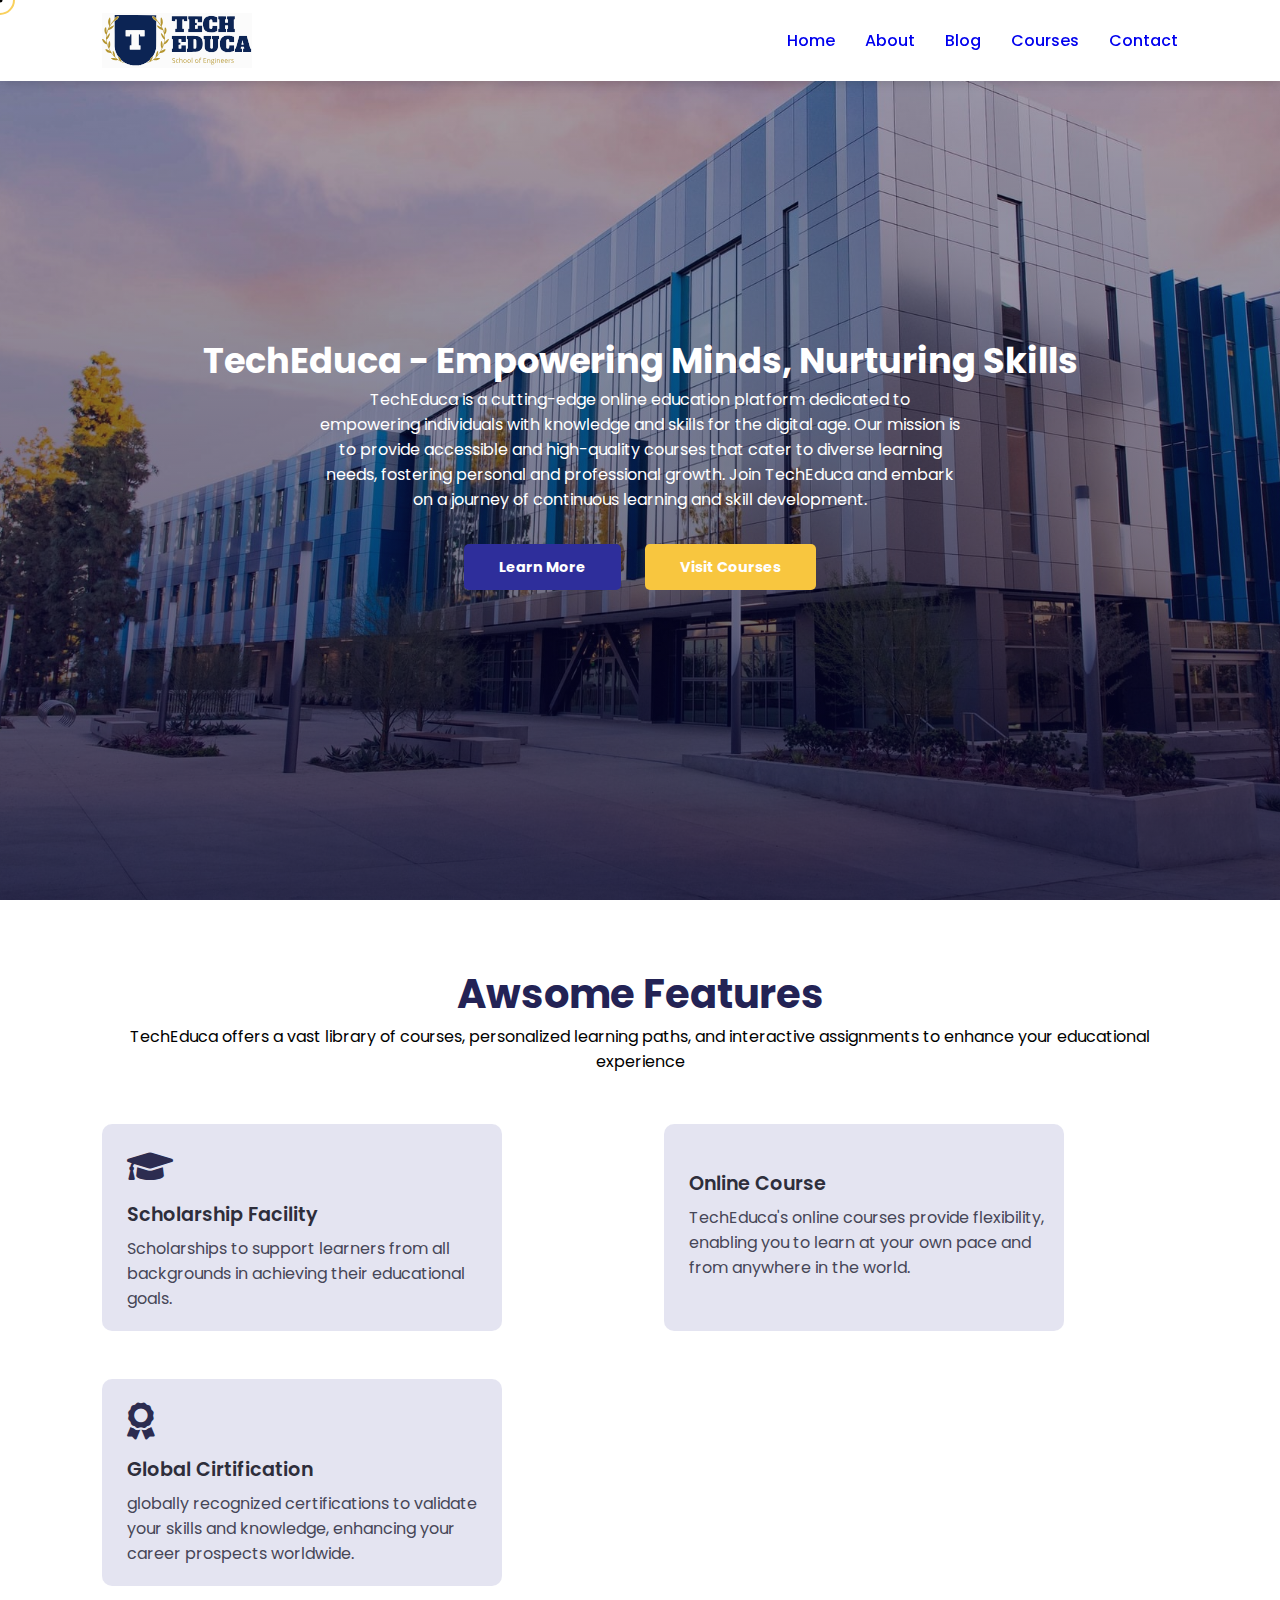
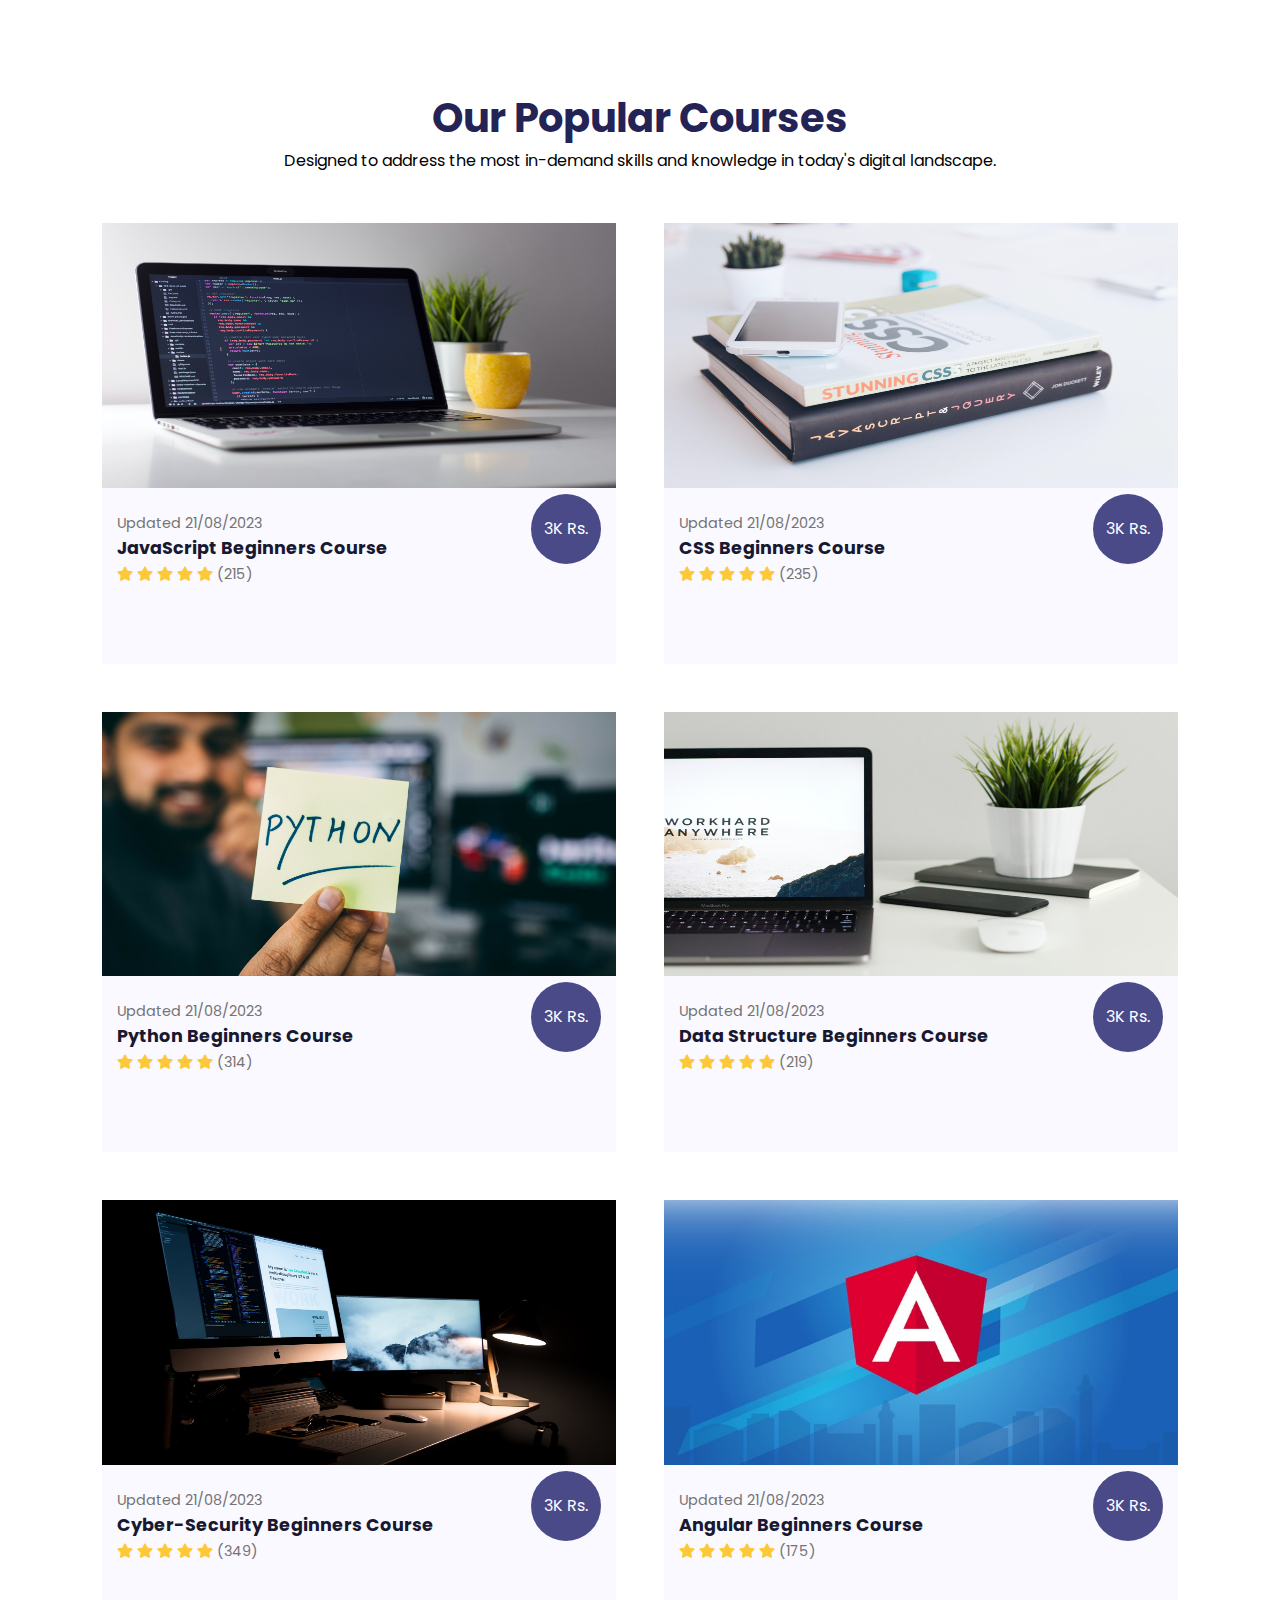
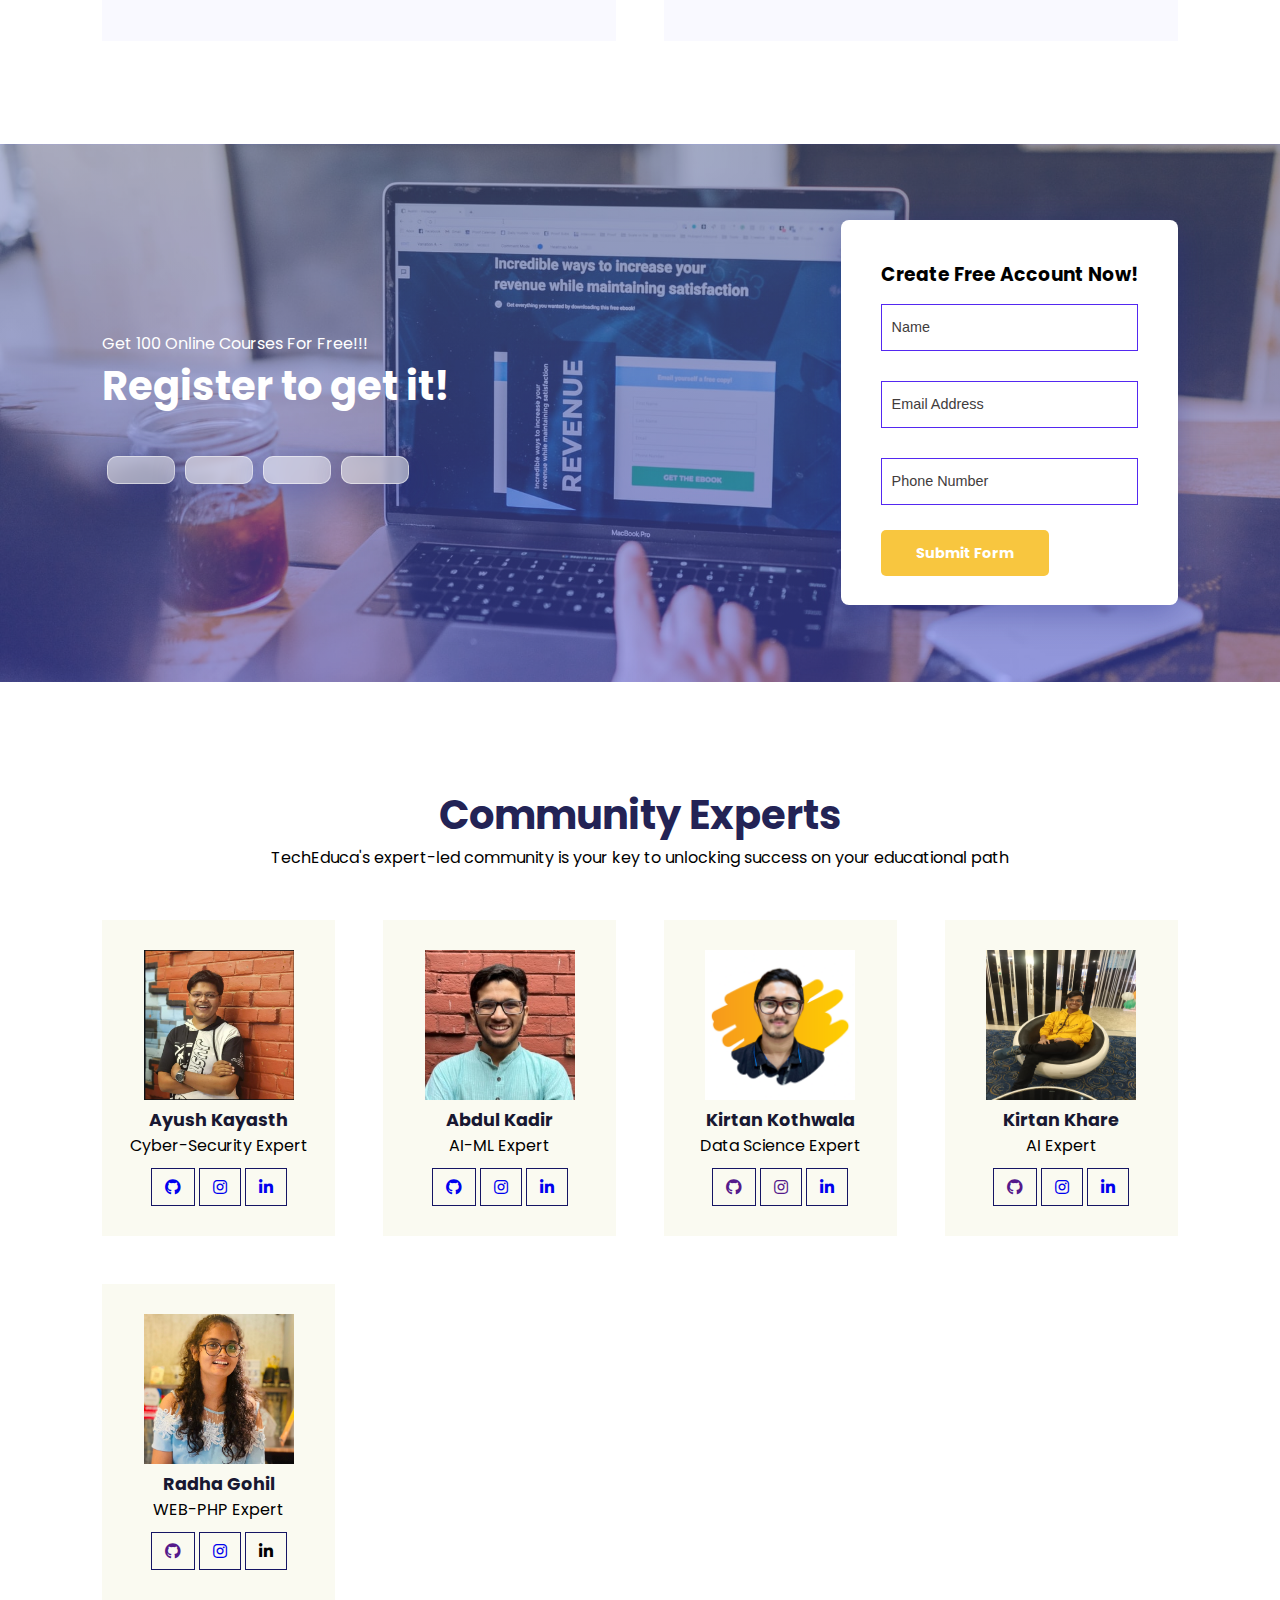
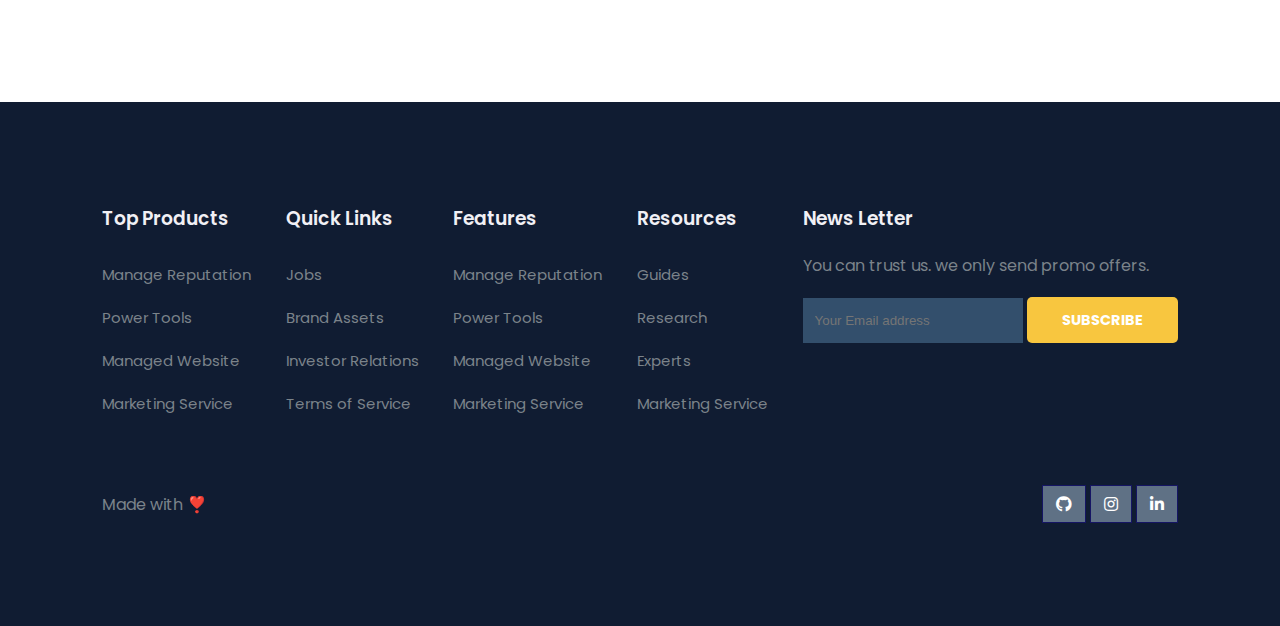
<file: index.html>
<!DOCTYPE html>
<html lang="en">

<head>
    <meta charset="UTF-8">
    <meta name="viewport" content="width=device-width, initial-scale=1.0">
    <title>EduTech</title>
    <link rel="stylesheet" href="style.css">
    <link rel="stylesheet" href="https://pro.fontawesome.com/releases/v5.10.0/css/all.css" />

</head>

<body>
    <div class="cursor-dot"></div>
    <div class="cursor-outline"></div>
    <!--Nevigation tag-->
    <nav>
        <img src="images/logo.svg" alt="logo">
        <div class="navigation">
            <ul class="unl">
                <li><a href="#">Home</a></li>
                <li><a href="about.html">About</a></li>
                <li><a href="blog.html">Blog</a></li>
                <li><a href="course.html">Courses</a></li>
                <li><a href="contact.html">Contact</a></li>
            </ul>
        </div>
    </nav>

    <!--HOME-->
    <section id="home">
        <h2>TechEduca - Empowering Minds, Nurturing Skills</h2>
        <p>TechEduca is a cutting-edge online education platform dedicated to empowering individuals with knowledge and
            skills for the digital age.
            Our mission is to provide accessible and high-quality courses that cater to diverse learning needs,
            fostering personal and professional growth.
            Join TechEduca and embark on a journey of continuous learning and skill development.</p>
        <div class="btn">
            <a href="about.html" class="blue">Learn More</a>
            <a href="course.html" class="yellow">Visit Courses</a>
        </div>
    </section>

    <!--Features-->
    <section id="Features">
        <h1>Awsome Features</h1>
        <p>TechEduca offers a vast library of courses, personalized learning paths, and
            interactive assignments to enhance your educational experience</p>
        <div class="fea-base">
            <div class="fea-box">
                <i class="fas fa-graduation-cap"></i>
                <h3>Scholarship Facility</h3>
                <p>Scholarships to support learners from all backgrounds in achieving their educational goals.</p>
            </div>

            <div class="fea-box">
                <i class="fas fa-file-certificate"></i>
                <h3>Online Course</h3>
                <p>TechEduca's online courses provide flexibility, enabling you to learn at your own pace and from
                    anywhere in the world.</p>
            </div>

            <div class="fea-box">
                <i class="fas fa-award"></i>
                <h3>Global Cirtification</h3>
                <p>globally recognized certifications to validate your skills and knowledge, enhancing your career
                    prospects worldwide.</p>
            </div>
        </div>
    </section>

    <!--Courses-->
    <section id="course">
        <h1>Our Popular Courses</h1>
        <p>Designed to address the most in-demand skills and knowledge in today's digital landscape.</p>
        <div class="course-box">
            <div class="courses">
                <img src="images/c1.jpg" alt="course-1">
                <div class="details">
                    <span>Updated 21/08/2023</span>
                    <a href="course-inner.html">
                        <h6>JavaScript Beginners Course</h6>
                    </a>
                    <div class="star">
                        <i class="fas fa-star"></i>
                        <i class="fas fa-star"></i>
                        <i class="fas fa-star"></i>
                        <i class="fas fa-star"></i>
                        <i class="fas fa-star"></i>
                        <span>(215)</span>
                    </div>
                </div>
                <div class="cost">
                    3K Rs.
                </div>
            </div>

            <div class="courses">
                <img src="images/c2.jpg" alt="course-1">
                <div class="details">
                    <span>Updated 21/08/2023</span>
                    <h6>CSS Beginners Course</h6>
                    <div class="star">
                        <i class="fas fa-star"></i>
                        <i class="fas fa-star"></i>
                        <i class="fas fa-star"></i>
                        <i class="fas fa-star"></i>
                        <i class="fas fa-star"></i>
                        <span>(235)</span>
                    </div>
                </div>
                <div class="cost">
                    3K Rs.
                </div>
            </div>

            <div class="courses">
                <img src="images/c3.jpg" alt="course-1">
                <div class="details">
                    <span>Updated 21/08/2023</span>
                    <h6>Python Beginners Course</h6>
                    <div class="star">
                        <i class="fas fa-star"></i>
                        <i class="fas fa-star"></i>
                        <i class="fas fa-star"></i>
                        <i class="fas fa-star"></i>
                        <i class="fas fa-star"></i>
                        <span>(314)</span>
                    </div>
                </div>
                <div class="cost">
                    3K Rs.
                </div>
            </div>


            <div class="courses">
                <img src="images/c4.jpg" alt="course-1">
                <div class="details">
                    <span>Updated 21/08/2023</span>
                    <h6>Data Structure Beginners Course</h6>
                    <div class="star">
                        <i class="fas fa-star"></i>
                        <i class="fas fa-star"></i>
                        <i class="fas fa-star"></i>
                        <i class="fas fa-star"></i>
                        <i class="fas fa-star"></i>
                        <span>(219)</span>
                    </div>
                </div>
                <div class="cost">
                    3K Rs.
                </div>
            </div>

            <div class="courses">
                <img src="images/c5.jpg" alt="course-1">
                <div class="details">
                    <span>Updated 21/08/2023</span>
                    <h6>Cyber-Security Beginners Course</h6>
                    <div class="star">
                        <i class="fas fa-star"></i>
                        <i class="fas fa-star"></i>
                        <i class="fas fa-star"></i>
                        <i class="fas fa-star"></i>
                        <i class="fas fa-star"></i>
                        <span>(349)</span>
                    </div>
                </div>
                <div class="cost">
                    3K Rs.
                </div>
            </div>

            <div class="courses">
                <img src="images/c6.jpg" alt="course-1">
                <div class="details">
                    <span>Updated 21/08/2023</span>
                    <h6>Angular Beginners Course</h6>
                    <div class="star">
                        <i class="fas fa-star"></i>
                        <i class="fas fa-star"></i>
                        <i class="fas fa-star"></i>
                        <i class="fas fa-star"></i>
                        <i class="fas fa-star"></i>
                        <span>(175)</span>
                    </div>
                </div>
                <div class="cost">
                    3K Rs.
                </div>
            </div>


        </div>
    </section>

    <!--REGISTRATION-->
    <section id="registration">
        <div class="reminder">
            <p>Get 100 Online Courses For Free!!!</p>
            <h1>Register to get it!</h1>
            <div class="time">
                <div class="date" id="days"></div>
                <div class="date" id="hours"></div>
                <div class="date" id="minutes"></div>
                <div class="date" id="seconds"></div>
            </div>
        </div>
        <div class="form">
            <h3>Create Free Account Now!</h3>
            <input type="text" placeholder="Name" name="" id="">
            <input type="text" placeholder="Email Address" name="" id="">
            <input type="text" placeholder="Phone Number" name="" id="">
            <div class="btn">
                <a href="#" class="yellow">Submit Form</a>
            </div>
        </div>
    </section>

    <!--Profiles-->
    <section id="exprts">
        <h1>Community Experts</h1>
        <p>TechEduca's expert-led community is your key to unlocking success on your educational path</p>
        <div class="expert-box">
            <div class="profile">
                <img src="images/pro1.png" alt="" width="150px" height="150px">
                <h6>Ayush Kayasth</h6>
                <p>Cyber-Security Expert</p>
                <div class="pro-link">
                    <a href="https://github.com/Ayushkayasth">
                        <i class="fab fa-github"></i>
                    </a>
                    <a href="https://www.instagram.com/ayush_kayasth_5123/">
                        <i class="fab fa-instagram"></i>
                    </a>
                    <a href="https://www.linkedin.com/in/ayush-kayasth-9166ab222/">
                        <i class="fab fa-linkedin-in"></i>
                    </a>
                </div>
            </div>

            <div class="profile">
                <img src="images/pro2.jpg" alt="" width="150px" height="150px">
                <h6>Abdul Kadir</h6>
                <p>AI-ML Expert</p>
                <div class="pro-link">
                    <a href="https://www.github.com/AK3847">
                        <i class="fab fa-github"></i>
                    </a>
                    <a href="https://www.instagram.com/abdul_kadir87633/">
                        <i class="fab fa-instagram"></i>
                    </a>
                    <a href="https://www.linkedin.com/in/abdul-kadir-14164a22b/">
                        <i class="fab fa-linkedin-in"></i>
                    </a>
                </div>
            </div>

            <div class="profile">
                <img src="images/pro3.png" alt="" width="150px" height="150px">
                <h6>Kirtan Kothwala</h6>
                <p>Data Science Expert</p>
                <div class="pro-link">
                    <a href="">
                        <i class="fab fa-github"></i>
                    </a>
                    <a href="">
                        <i class="fab fa-instagram"></i>
                    </a>
                    <a href="https://www.linkedin.com/in/kirtan-kothwala-925649237/">
                        <i class="fab fa-linkedin-in"></i>
                    </a>
                </div>
            </div>


            <div class="profile">
                <img src="images/pro4.jpeg" alt="" width="150px" height="150px">
                <h6>Kirtan Khare</h6>
                <p>AI Expert</p>
                <div class="pro-link">
                    <a href="">
                        <i class="fab fa-github"></i>
                    </a>
                    <a href="https://www.instagram.com/kirtan.r.k/">
                        <i class="fab fa-instagram"></i>
                    </a>
                    <a href="https://www.linkedin.com/in/kirtan-khare-a52262237/">
                        <i class="fab fa-linkedin-in"></i>
                    </a>
                </div>
            </div>


            <div class="profile">
                <img src="images/pro5.jpg" alt="" width="150px" height="150px">
                <h6>Radha Gohil</h6>
                <p>WEB-PHP Expert</p>
                <div class="pro-link">
                    <a href="">
                        <i class="fab fa-github"></i>
                    </a>
                    <a href="https://www.instagram.com/_.radhagohil._/">
                        <i class="fab fa-instagram"></i>
                    </a>
                    <a>
                        <i class="fab fa-linkedin-in"></i>
                    </a>
                </div>
            </div>
        </div>
    </section>

    <!--Footer-->
    <footer>
        <div class="footer-col">
            <h3>Top Products</h3>
            <li>Manage Reputation</li>
            <li>Power Tools</li>
            <li>Managed Website</li>
            <li>Marketing Service</li>
        </div>

        <div class="footer-col">
            <h3>Quick Links</h3>
            <li>Jobs</li>
            <li>Brand Assets</li>
            <li>Investor Relations</li>
            <li>Terms of Service</li>
        </div>

        <div class="footer-col">
            <h3>Features</h3>
            <li>Manage Reputation</li>
            <li>Power Tools</li>
            <li>Managed Website</li>
            <li>Marketing Service</li>
        </div>

        <div class="footer-col">
            <h3>Resources</h3>
            <li>Guides</li>
            <li>Research</li>
            <li>Experts</li>
            <li>Marketing Service</li>
        </div>

        <div class="footer-col">
            <h3>News Letter</h3>
            <p>You can trust us. we only send promo offers.</p>
            <div class="subscribe">
                <input type="text" placeholder="Your Email address">
                <a href="#" class="yellow">SUBSCRIBE</a>
            </div>
        </div>

        <div class="copyright">
            <p>Made with ❣️</p>
            <div class="pro-link"></div>
            <div class="pro-link">
                <i class="fab fa-github"></i>
                <i class="fab fa-instagram"></i>
                <i class="fab fa-linkedin-in"></i>
            </div>
        </div>
    </footer>
    <script src="app.js">
    </script>
</body>

</html>
</file>
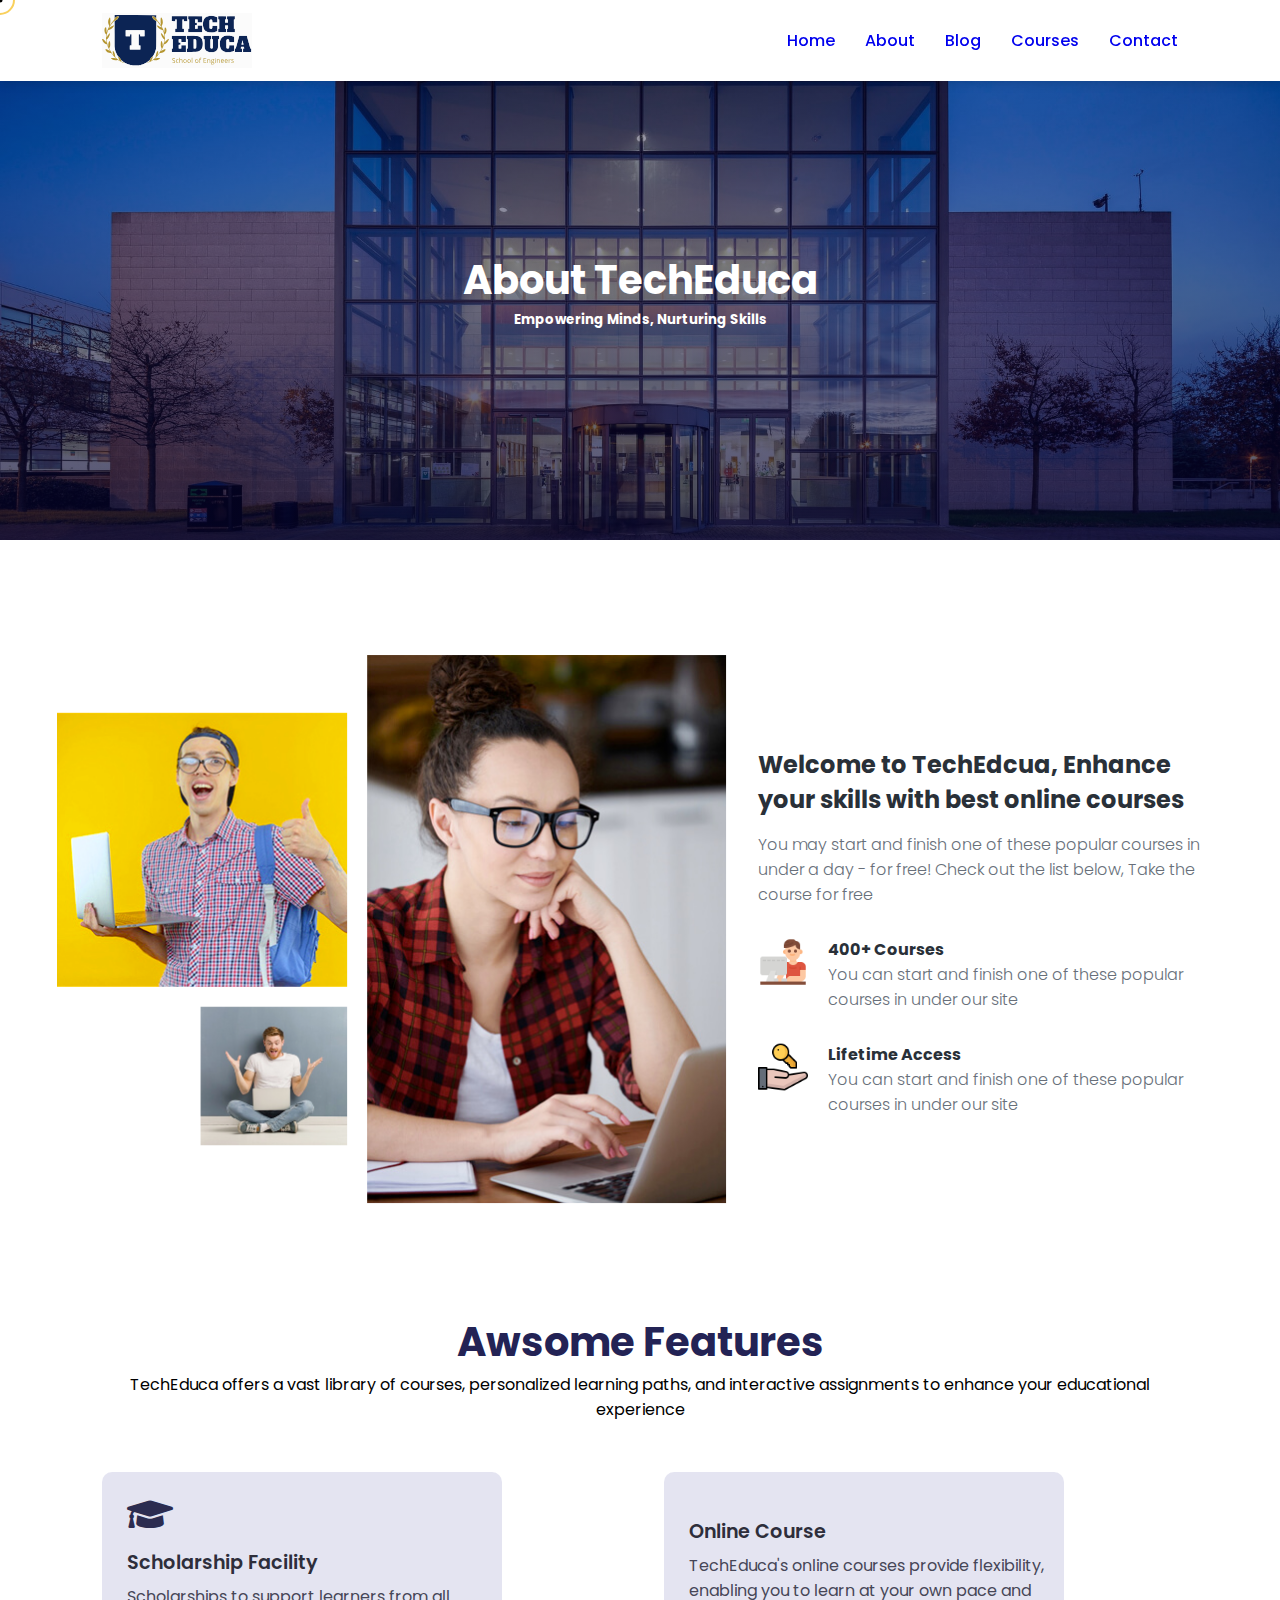
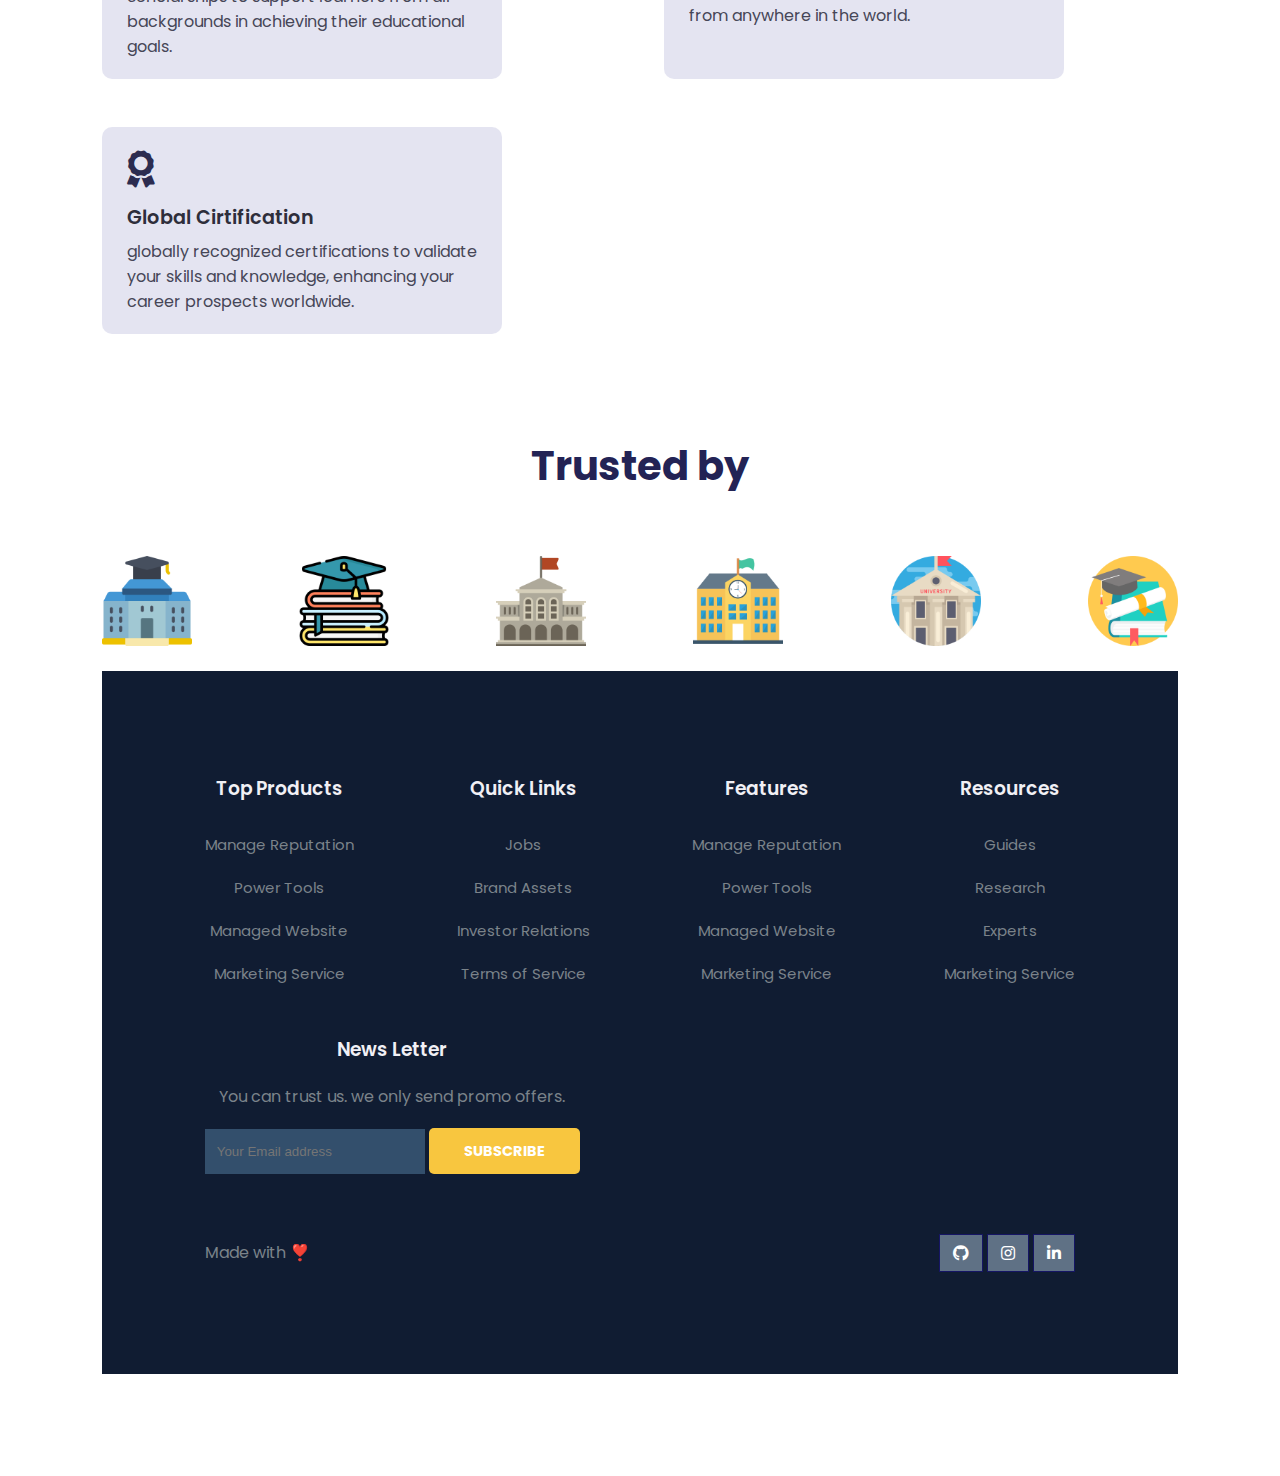
<file: about.html>
<!DOCTYPE html>
<html lang="en">
<head>
    <meta charset="UTF-8">
    <meta name="viewport" content="width=device-width, initial-scale=1.0">
    <title>EduTech</title>
    <link rel="stylesheet" href="style.css">

    <link rel="stylesheet" href="https://pro.fontawesome.com/releases/v5.10.0/css/all.css" />

</head>
<body>
    <div class="cursor-dot"></div>
    <div class="cursor-outline"></div>
    <!--Nevigation tag-->
    <nav>
        <img src="images/logo.svg" alt="logo">
        <div class="navigation">
            <ul class="unl">
                <li><a href="index.html">Home</a></li>
                <li><a class="active" href="about.html">About</a></li>
                <li><a href="blog.html">Blog</a></li>
                <li><a href="course.html">Courses</a></li>
                <li><a href="contact.html">Contact</a></li>
            </ul>
        </div>
    </nav>

    <!--HOME-->
    <section id="about-home">
        <h1 style="color:white">About TechEduca</h1>
        <h5> Empowering Minds, Nurturing Skills </h5> 
        </div>  
    </section>
 
    <!--section-->
    <section id="about-container">
    <div class="about-img">
        <img src="images/a.png" alt="">
    </div>
    <div class="about-text">
    <h2>Welcome to TechEdcua, Enhance your skills with best online courses</h2>
    <p>You may start and finish one of these popular courses in under a day - for free! Check out the list below, Take the course for free</p>
    <div class="about-fe">
        <img src="images/fe1.png" alt="">
        <div class="fe-text">
            <h5>400+ Courses</h5>
            <p>You can start and finish one of these popular courses in under our site</p>
        </div>
    </div>
    <div class="about-fe">
        <img src="images/fe2.png" alt="">
        <div class="fe-text">
            <h5>Lifetime Access</h5>
            <p>You can start and finish one of these popular courses in under our site</p>
        </div>
    </div>    
    </div>
    </section>

    <!--Features-->
    <section id="Features">
        <h1>Awsome Features</h1>
        <p>TechEduca offers a vast library of courses, personalized learning paths, and 
            interactive assignments to enhance your educational experience</p>
        <div class="fea-base">
                <div class="fea-box">
                    <i class="fas fa-graduation-cap"></i>
                    <h3>Scholarship Facility</h3>
                    <p>Scholarships to support learners from all backgrounds in achieving their educational goals.</p>
                </div>

                <div class="fea-box">
                    <i class="fas fa-file-certificate"></i>
                    <h3>Online Course</h3>
                    <p>TechEduca's online courses provide flexibility, enabling you to learn at your own pace and from anywhere in the world.</p>
                </div>

                <div class="fea-box">
                    <i class="fas fa-award"></i>
                    <h3>Global Cirtification</h3>
                    <p>globally recognized certifications to validate your skills and knowledge, enhancing your career prospects worldwide.</p>
                </div>
        </div>
    </section>

    <!--Trust-->
    <section id="trust">
        <h1>Trusted by</h1>
        <p></p>    
        <div class="trust-img">
            <img src="images/trust (1).png" alt="">
            <img src="images/trust (2).png" alt="">
            <img src="images/trust (3).png" alt="">
            <img src="images/trust (4).png" alt="">
            <img src="images/trust (5).png" alt="">
            <img src="images/trust (6).png" alt="">
        </div>
        <!--Footer-->
    <footer>
        <div class="footer-col">
            <h3>Top Products</h3>
            <li>Manage Reputation</li>
            <li>Power Tools</li>
            <li>Managed Website</li>
            <li>Marketing Service</li>
        </div>

        <div class="footer-col">
            <h3>Quick Links</h3>
            <li>Jobs</li>
            <li>Brand Assets</li>
            <li>Investor Relations</li>
            <li>Terms of Service</li>
        </div>

        <div class="footer-col">
            <h3>Features</h3>
            <li>Manage Reputation</li>
            <li>Power Tools</li>
            <li>Managed Website</li>
            <li>Marketing Service</li>
        </div>

        <div class="footer-col">
            <h3>Resources</h3>
            <li>Guides</li>
            <li>Research</li>
            <li>Experts</li>
            <li>Marketing Service</li>
        </div>

        <div class="footer-col">
            <h3>News Letter</h3>
            <p>You can trust us. we only send promo offers.</p>
            <div class="subscribe">
                <input type="text" placeholder="Your Email address">
                <a href="#" class="yellow">SUBSCRIBE</a>
            </div>
        </div>

        <div class="copyright">
            <div>
                <p>Made with ❣️ </p>
            </div>

            <div class="pro-link"></div>
            <div class="pro-link">
                <i class="fab fa-github"></i>
                <i class="fab fa-instagram"></i>
                <i class="fab fa-linkedin-in"></i>
            </div>
        </div>
    </footer>
    <script src="app.js"></script>
</body>
</html>
</file>
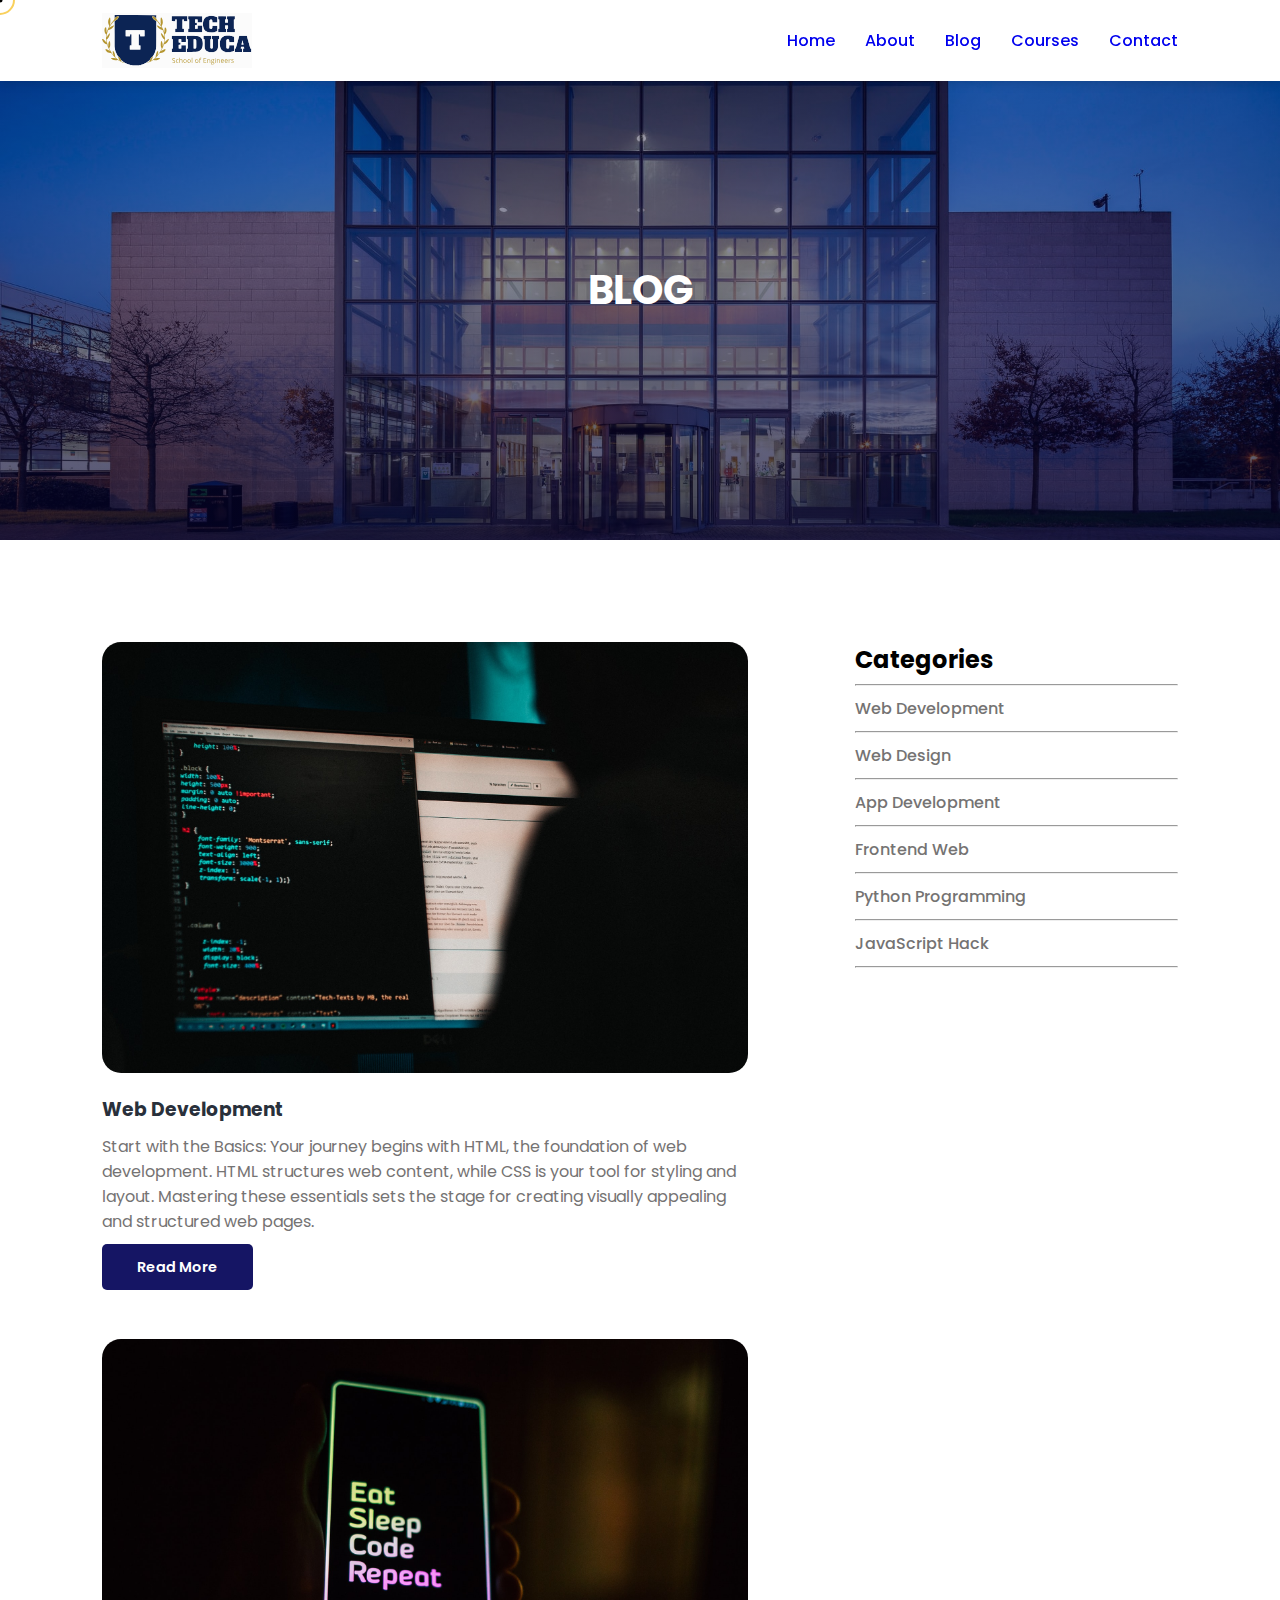
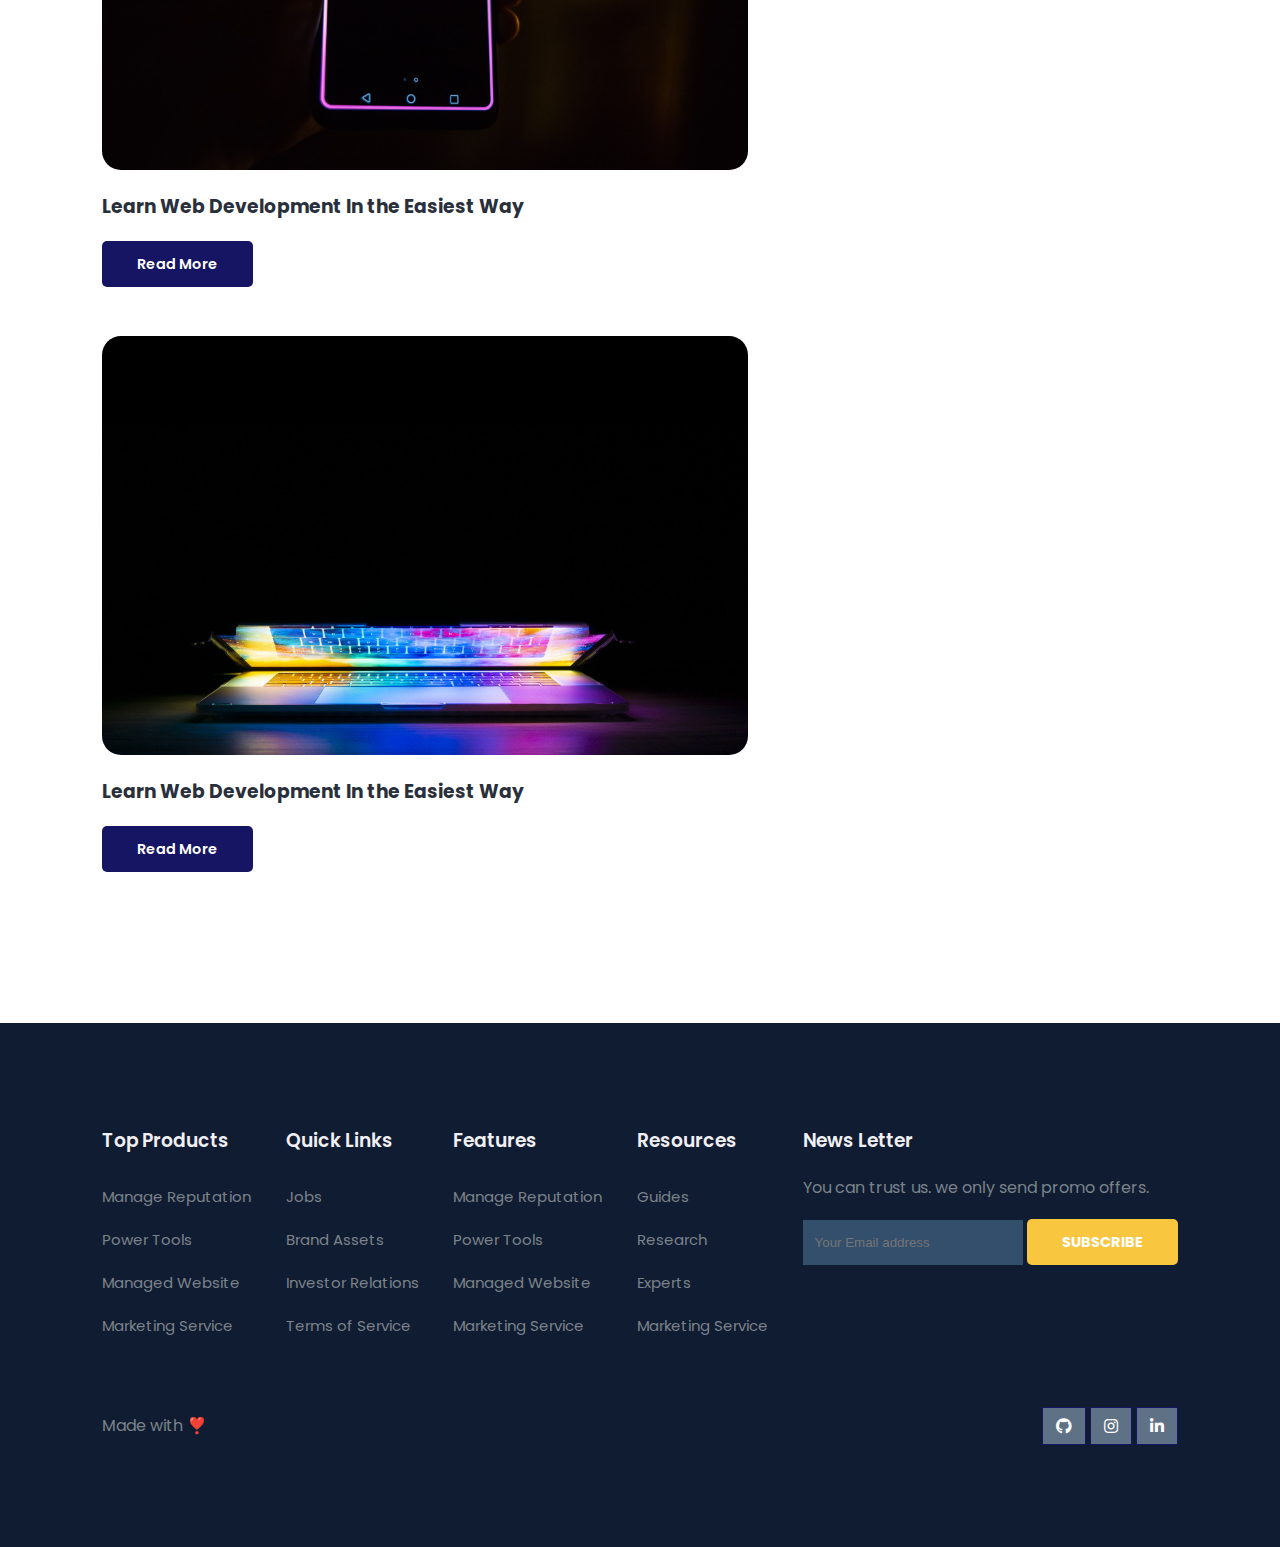
<file: blog.html>
<!DOCTYPE html>
<html lang="en">
<head>
    <meta charset="UTF-8">
    <meta name="viewport" content="width=device-width, initial-scale=1.0">
    <title>EduTech</title>
    <link rel="stylesheet" href="style.css">

    <link rel="stylesheet" href="https://pro.fontawesome.com/releases/v5.10.0/css/all.css" />

</head>
<body>
    <!--Nevigation tag-->
    <div class="cursor-dot"></div>
    <div class="cursor-outline"></div>
    <nav>
        <img src="images/logo.svg" alt="logo">
        <div class="navigation">
            <ul class="unl">
                <li><a href="index.html">Home</a></li>
                <li><a href="about.html">About</a></li>
                <li><a class="active" href="blog.html">Blog</a></li>
                <li><a href="course.html">Courses</a></li>
                <li><a href="contact.html">Contact</a></li>
            </ul>
        </div>
    </nav>

    <!--HOME-->
    <section id="about-home">
        <h1 style="color:white">BLOG</h1>
        </div>  
    </section>
    
    <section id="blog-container">
        <div class="blogs">
            <div class="post">
                <img src="images/b1.jpg" alt="">
                <h3>Web Development</h3>
                <p>
                    Start with the Basics: Your journey begins with HTML, the foundation of web development. HTML structures web content, while CSS is your tool for styling and layout. Mastering these essentials sets the stage for creating visually appealing and structured web pages.
                </p>
                <a href="post.html">Read More</a>
            </div>
            <div class="post">
                <img src="images/b2.jpg" alt="">
                <h3>Learn Web Development In the Easiest Way</h3>
                <p></p>
                <a href="post.html">Read More</a>
            </div>
            <div class="post">
                <img src="images/b3.jpg" alt="">
                <h3>Learn Web Development In the Easiest Way</h3>
                <p></p>
                <a href="post.html">Read More</a>
            </div>
        </div>
        <div class="cate">
            <h2>Categories</h2>
            <hr>
            <a href="#">Web Development</a>
            <hr>
            <a href="#">Web Design</a>
            <hr>
            <a href="#">App Development</a>
            <hr>
            <a href="#">Frontend Web</a>
            <hr>
            <a href="#">Python Programming</a>
            <hr>
            <a href="#">JavaScript Hack</a>
            <hr>
        </div>

    </section>
    
        <!--Footer-->
    <footer>
        <div class="footer-col">
            <h3>Top Products</h3>
            <li>Manage Reputation</li>
            <li>Power Tools</li>
            <li>Managed Website</li>
            <li>Marketing Service</li>
        </div>

        <div class="footer-col">
            <h3>Quick Links</h3>
            <li>Jobs</li>
            <li>Brand Assets</li>
            <li>Investor Relations</li>
            <li>Terms of Service</li>
        </div>

        <div class="footer-col">
            <h3>Features</h3>
            <li>Manage Reputation</li>
            <li>Power Tools</li>
            <li>Managed Website</li>
            <li>Marketing Service</li>
        </div>

        <div class="footer-col">
            <h3>Resources</h3>
            <li>Guides</li>
            <li>Research</li>
            <li>Experts</li>
            <li>Marketing Service</li>
        </div>

        <div class="footer-col">
            <h3>News Letter</h3>
            <p>You can trust us. we only send promo offers.</p>
            <div class="subscribe">
                <input type="text" placeholder="Your Email address">
                <a href="#" class="yellow">SUBSCRIBE</a>
            </div>
        </div>

        <div class="copyright">
            <p>Made with ❣️</p>
            <div class="pro-link"></div>
            <div class="pro-link">
                <i class="fab fa-github"></i>
                <i class="fab fa-instagram"></i>
                <i class="fab fa-linkedin-in"></i>
            </div>
        </div>
    </footer>
    <script src="app.js"></script>
</body>
</html>
</file>
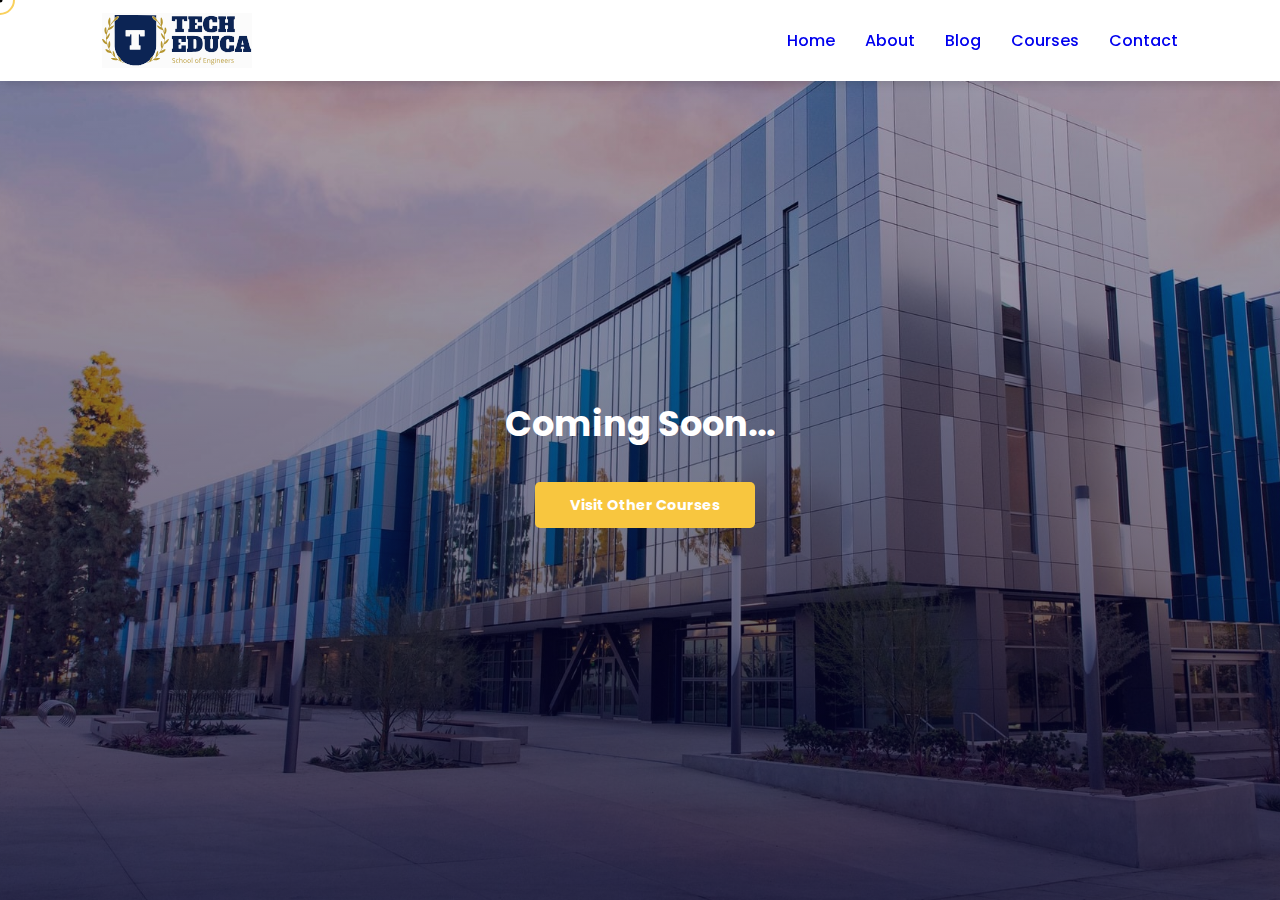
<file: comingsoon.html>
<!DOCTYPE html>
<html lang="en">

<head>
    <meta charset="UTF-8">
    <meta name="viewport" content="width=device-width, initial-scale=1.0">
    <title>EduTech</title>
    <link rel="stylesheet" href="style.css">
    <link rel="stylesheet" href="https://pro.fontawesome.com/releases/v5.10.0/css/all.css" />
</head>

<body>
    <!--Nevigation tag-->
    <div class="cursor-dot"></div>
    <div class="cursor-outline"></div>
    <nav>
        <img src="images/logo.svg" alt="logo">
        <div class="navigation">
            <ul class="unl">
                <li><a href="#">Home</a></li>
                <li><a href="about.html">About</a></li>
                <li><a href="blog.html">Blog</a></li>
                <li><a href="course.html">Courses</a></li>
                <li><a href="contact.html">Contact</a></li>
            </ul>
        </div>
    </nav>
    <!--HOME-->
    <section id="home">
        <div>
            <h2>Coming Soon...</h2>
        </div>
        <div class="btn">
            <a href="course.html" class="yellow">Visit Other Courses</a>
        </div>
    </section>
    <script src="app.js"></script>
</body>

</html>
</file>
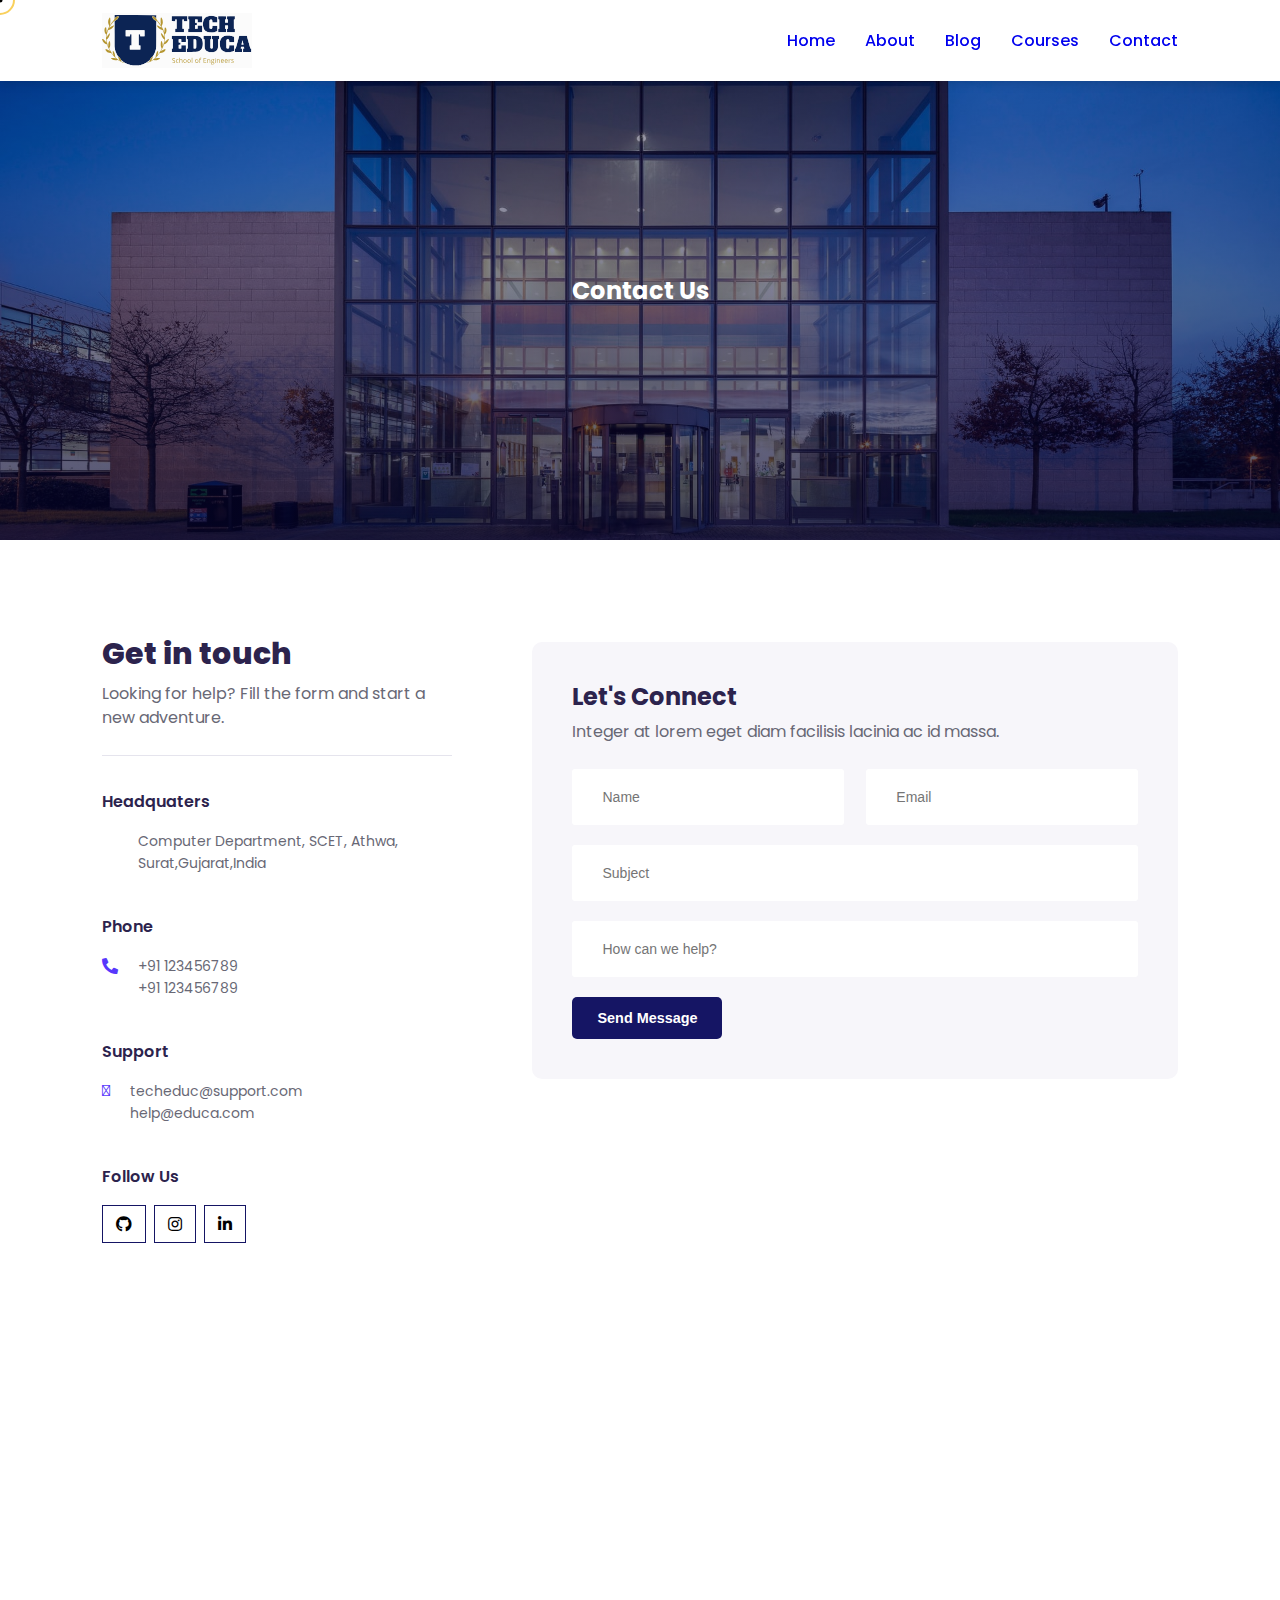
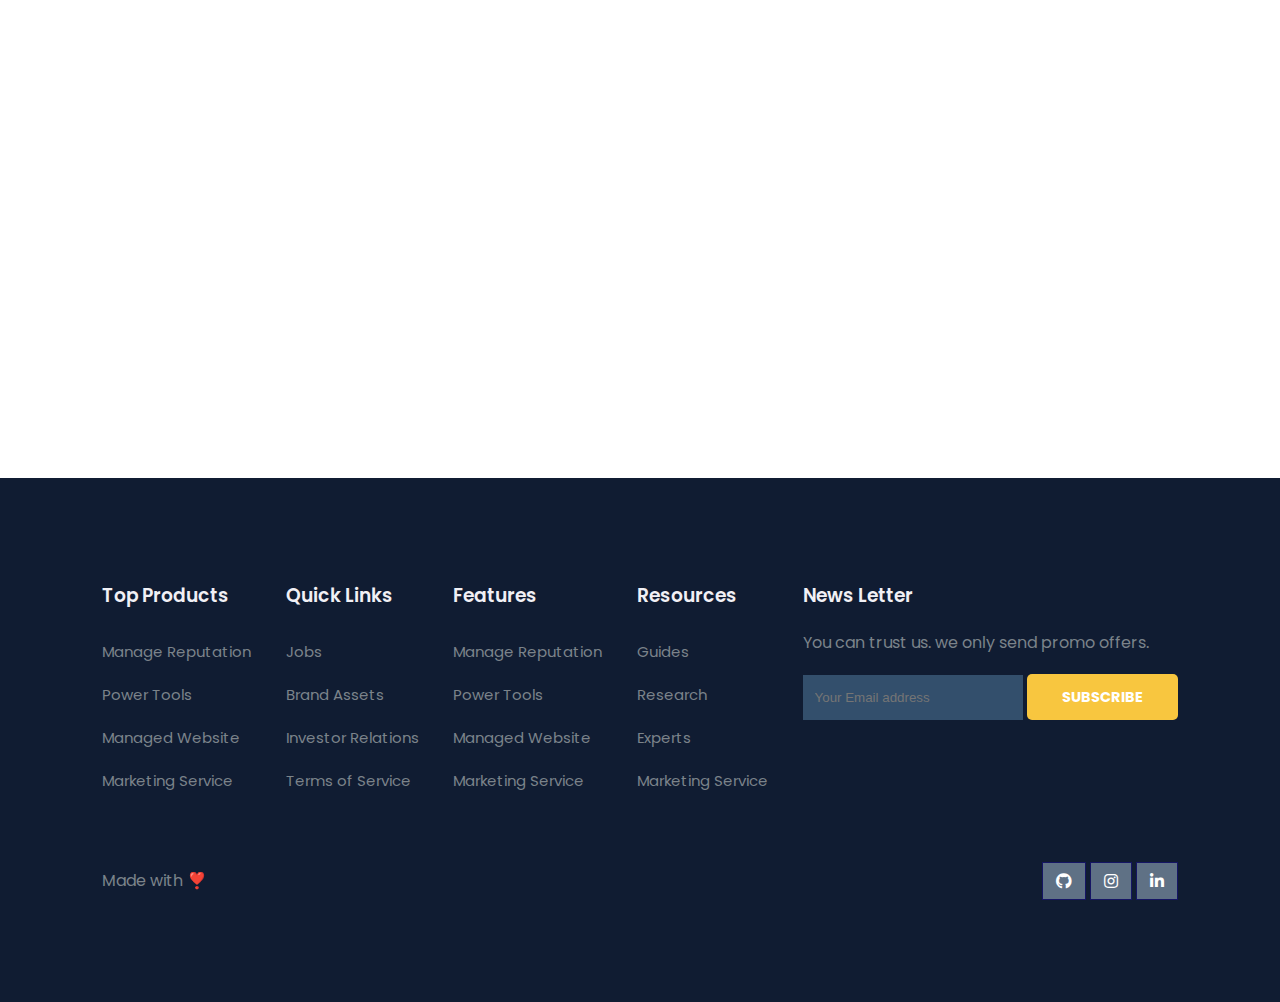
<file: contact.html>
<!DOCTYPE html>
<html lang="en">

<head>
    <meta charset="UTF-8">
    <meta name="viewport" content="width=device-width, initial-scale=1.0">
    <title>EduTech</title>
    <link rel="stylesheet" href="style.css">

    <link rel="stylesheet" href="https://pro.fontawesome.com/releases/v5.10.0/css/all.css" />

</head>

<body>
    <!--Nevigation tag-->
    <div class="cursor-dot"></div>
    <div class="cursor-outline"></div>
    <nav>
        <img src="images/logo.svg" alt="logo">
        <div class="navigation">
            <ul class="unl">
                <li><a href="index.html">Home</a></li>
                <li><a href="about.html">About</a></li>
                <li><a href="blog.html">Blog</a></li>
                <li><a href="course.html">Courses</a></li>
                <li><a a class="active" href="contact.html">Contact</a></li>
            </ul>
        </div>
    </nav>

    <!--HOME-->
    <section id="about-home">
        <h2 style="color:white">Contact Us</h2>
    </section>

    <section id="contact">
        <div class="getin">
            <h2>Get in touch</h2>
            <p>Looking for help? Fill the form and start a new adventure.</p>

            <div class="getin-details">
                <h3>Headquaters</h3>
                <div>
                    <i class="far fa-home get"></i>
                    <p>Computer Department, SCET, Athwa, Surat,Gujarat,India</p>
                </div>
                <h3>Phone</h3>
                <div>
                    <i class="fas fa-phone-alt get"></i>
                    <p>+91 123456789<br>
                        +91 123456789
                    </p>
                </div>
                <h3>Support</h3>
                <div>
                    <i class="fal fa-envelope-open-text get"></i>
                    <p>techeduc@support.com <br> help@educa.com</p>
                </div>
                <h3>Follow Us</h3>
                <div class="pro-link">
                    <i class="fab fa-github"></i>
                    <i class="fab fa-instagram"></i>
                    <i class="fab fa-linkedin-in"></i>
                </div>
            </div>
        </div>

        <div class="form">
            <form action="database.php" method="post" onsubmit="Registrationdone(event)">
                <h4>Let's Connect</h4>
                <p>Integer at lorem eget diam facilisis lacinia ac id massa.</p>
                <div class="form-row">
                    <input type="text" placeholder="Name" name="name" required>
                    <input type="text" placeholder="Email" name="email" required>
                </div>
                <div class="form-col">
                    <input type="text" placeholder="Subject" name="subject" required>
                </div>
                <div class="form-col">
                    <input type="text" placeholder="How can we help?" name="message" required>
                </div>
                <div class="form-col">
                    <button>Send Message</button>
                </div>
            </form>
        </div>
    </section>
    <section id="map">
        <iframe
            src="https://www.google.com/maps/embed?pb=!1m18!1m12!1m3!1d238133.18802258017!2d72.6574748155937!3d21.159120346662053!2m3!1f0!2f0!3f0!3m2!1i1024!2i768!4f13.1!3m3!1m2!1s0x3be04e59411d1563%3A0xfe4558290938b042!2sSurat%2C%20Gujarat!5e0!3m2!1sen!2sin!4v1698690280325!5m2!1sen!2sin"
            style="border:0;" allowfullscreen="" loading="lazy" referrerpolicy="no-referrer-when-downgrade"></iframe>
    </section>

    <!--Footer-->
    <footer>
        <div class="footer-col">
            <h3>Top Products</h3>
            <li>Manage Reputation</li>
            <li>Power Tools</li>
            <li>Managed Website</li>
            <li>Marketing Service</li>
        </div>

        <div class="footer-col">
            <h3>Quick Links</h3>
            <li>Jobs</li>
            <li>Brand Assets</li>
            <li>Investor Relations</li>
            <li>Terms of Service</li>
        </div>

        <div class="footer-col">
            <h3>Features</h3>
            <li>Manage Reputation</li>
            <li>Power Tools</li>
            <li>Managed Website</li>
            <li>Marketing Service</li>
        </div>

        <div class="footer-col">
            <h3>Resources</h3>
            <li>Guides</li>
            <li>Research</li>
            <li>Experts</li>
            <li>Marketing Service</li>
        </div>

        <div class="footer-col">
            <h3>News Letter</h3>
            <p>You can trust us. we only send promo offers.</p>
            <div class="subscribe">
                <input type="text" placeholder="Your Email address">
                <a href="#" class="yellow">SUBSCRIBE</a>
            </div>
        </div>

        <div class="copyright">
            <p>Made with ❣️</p>
            <div class="pro-link"></div>
            <div class="pro-link">
                <i class="fab fa-github"></i>
                <i class="fab fa-instagram"></i>
                <i class="fab fa-linkedin-in"></i>
            </div>
        </div>
    </footer>
    <script src="app.js"></script>
</body>

</html>
</file>
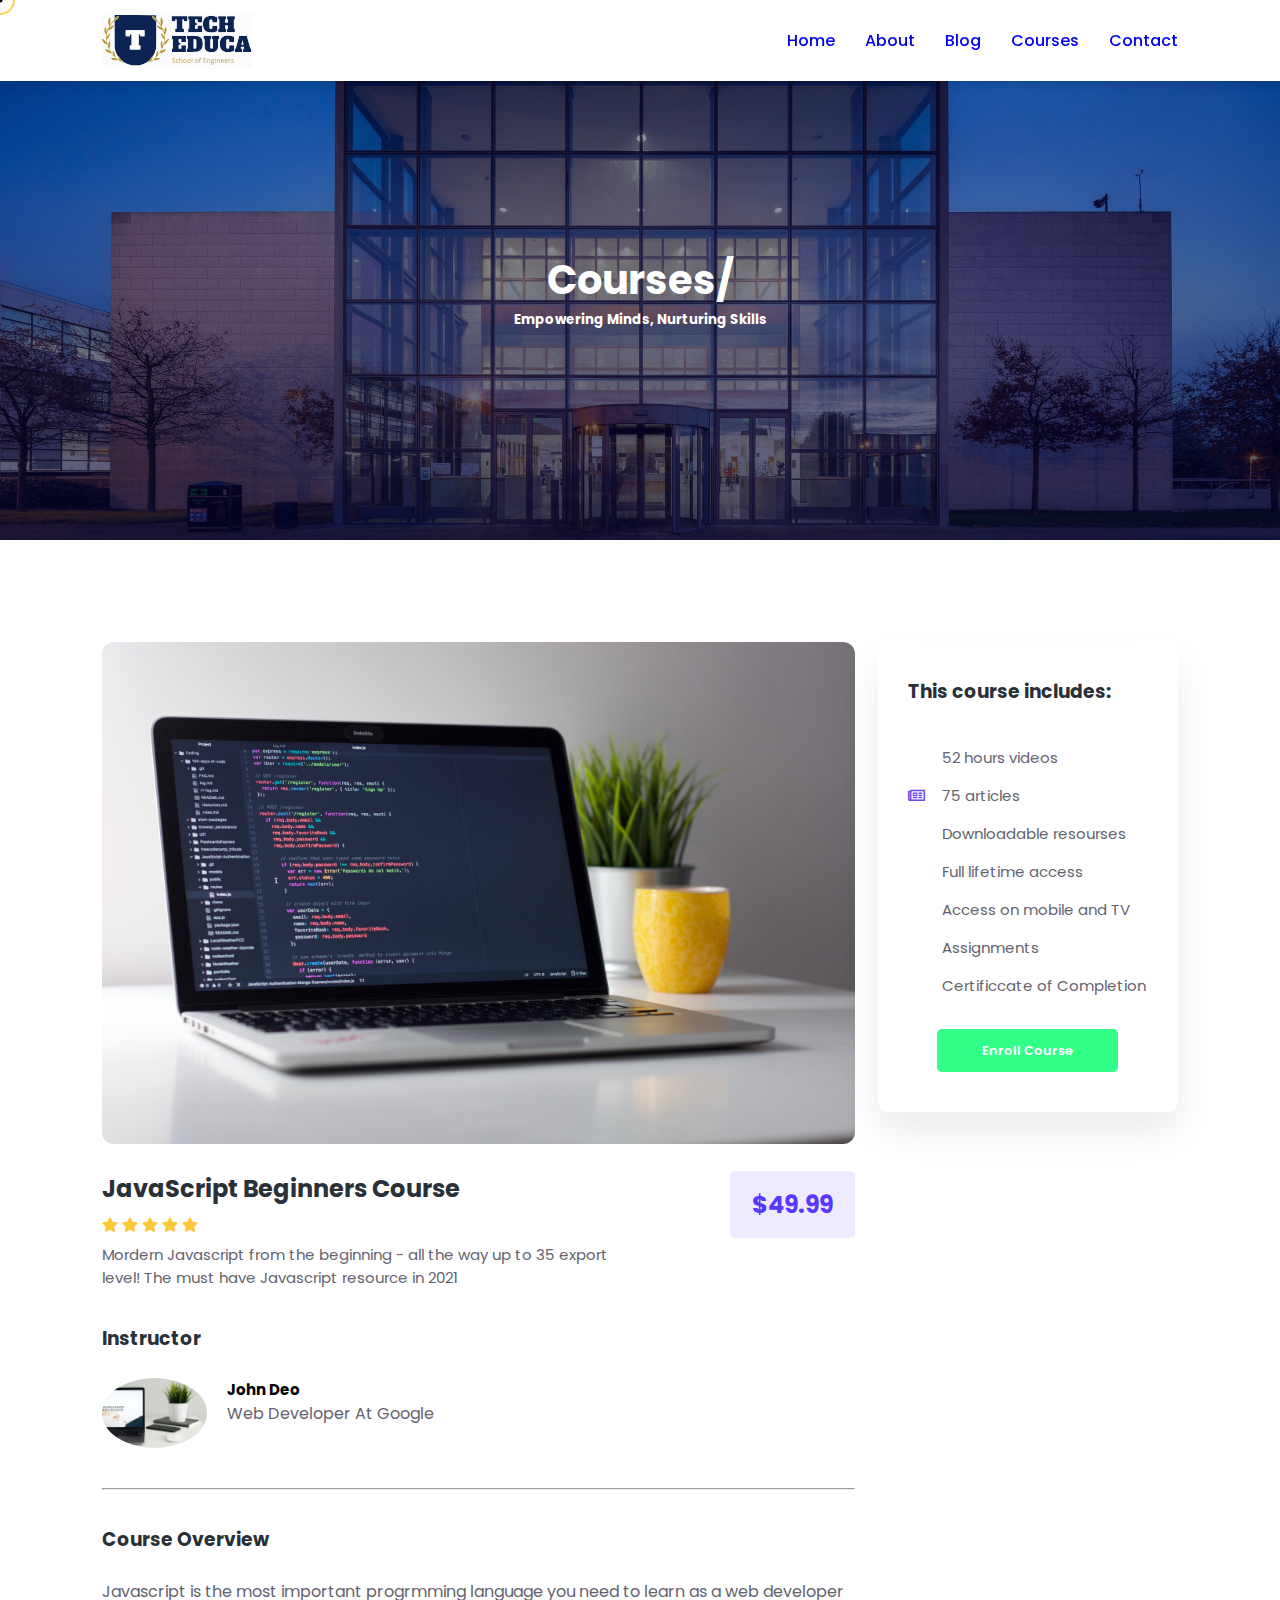
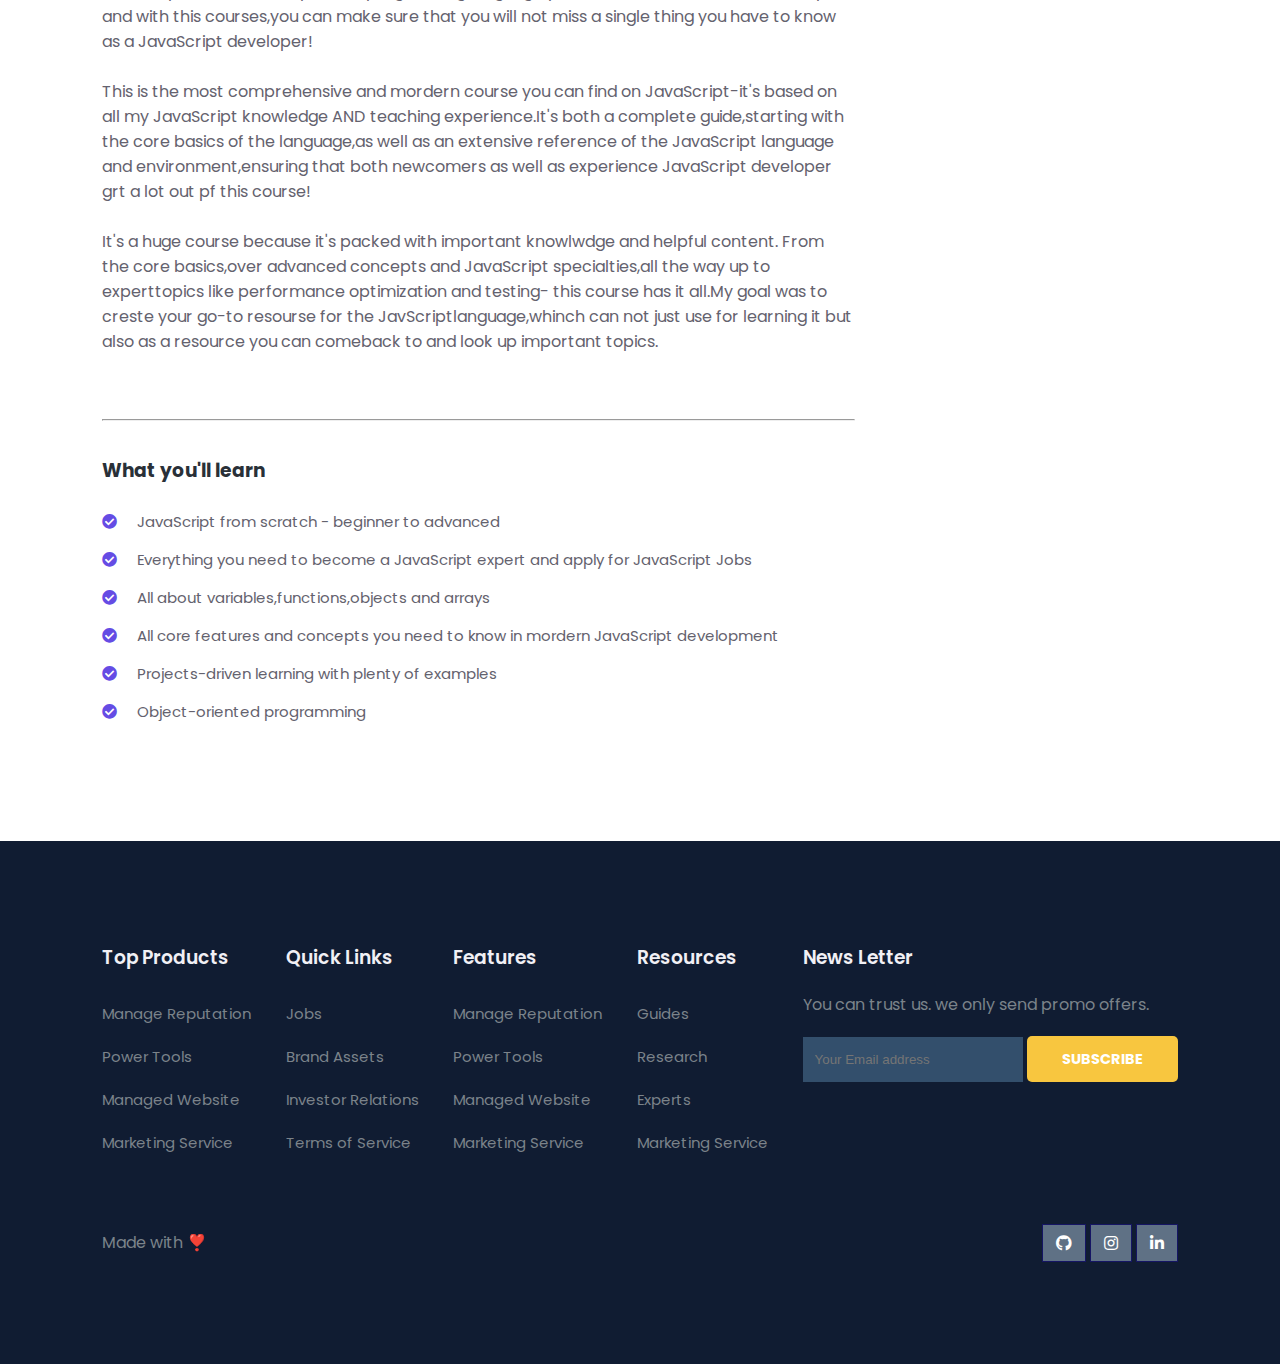
<file: course-inner.html>
<!DOCTYPE html>
<html lang="en">
<head>
    <meta charset="UTF-8">
    <meta name="viewport" content="width=device-width, initial-scale=1.0">
    <title>EduTech</title>
    <link rel="stylesheet" href="style.css">

    <link rel="stylesheet" href="https://pro.fontawesome.com/releases/v5.10.0/css/all.css" />

</head>
<body>
    <!--Nevigation tag-->
    <div class="cursor-dot"></div>
    <div class="cursor-outline"></div>
    <nav>
        <img src="images/logo.svg" alt="logo">
        <div class="navigation">
            <ul class="unl">
                <li><a href="index.html">Home</a></li>
                <li><a href="about.html">About</a></li>
                <li><a href="blog.html">Blog</a></li>
                <li><a class="active" href="#">Courses</a></li>
                <li><a href="contact.html">Contact</a></li>
            </ul>
        </div>
    </nav>

    <!--HOME-->
    <section id="about-home">
        <h1 style="color:white">Courses/ </h1>
        <h5> Empowering Minds, Nurturing Skills </h5> 
        </div>  
    </section>
 
    <!--section-->
	   <!--Courses-->
    <section id="course-inner">
        <div class="overview">
           <img class="course-img" src="images/c1.jpg" alt="">
           <div class="course-head">
           <div class="c-name">
                 <h2>JavaScript Beginners Course</h2>
                    <div class="star">
                        <i class="fas fa-star"></i>
                        <i class="fas fa-star"></i>
                        <i class="fas fa-star"></i>
                        <i class="fas fa-star"></i>
                        <i class="fas fa-star"></i>
                    </div>
                    <p>Mordern Javascript from the beginning - all the way up to 35 export level! The must have Javascript resource in 2021</p>
                </div>
                <span>$49.99</span>
            </div>
            <h3>Instructor</h3>
            <div class="tutor">
                <img src="images/c4.jpg" alt="">
                <div class="tutor-det">
                    <h5>John Deo</h5>
                    <p>Web Developer At Google</p>
                </div>
            </div>
            <hr>
            <h3>Course Overview</h3>
            <p>Javascript is the most important progrmming language you need to learn as a web developer and with this courses,you can make sure that you will not miss a single thing you have to know as a JavaScript developer!
                <br>
                <br>
                This is the most comprehensive and mordern course you can find on JavaScript-it's based on all my JavaScript knowledge AND teaching experience.It's both a complete guide,starting with the core basics of the language,as well as an extensive reference of the JavaScript language and environment,ensuring that both newcomers as well as experience JavaScript developer grt a lot out pf this course!
                <br>
                <br>
                It's a huge course because it's packed with important knowlwdge and helpful content. From the core basics,over advanced concepts and JavaScript specialties,all the way up to experttopics like performance optimization and testing- this course has it all.My goal was to creste your go-to resourse for the JavScriptlanguage,whinch can not just use for learning it but also as a resource you can comeback to and look up important topics.    
                <br>
                <br>
            </p>
            <hr>
            <h3>What you'll learn</h3>
            <div class="learn">
                <p><i class="far fa-check-circle"></i>JavaScript from scratch - beginner to advanced</p>
                <p><i class="far fa-check-circle"></i>Everything you need to become a JavaScript expert and apply for JavaScript Jobs</p>
                <p><i class="far fa-check-circle"></i>All about variables,functions,objects and arrays</p>
                <p><i class="far fa-check-circle"></i>All core features and concepts you need to know in mordern JavaScript development</p>
                <p><i class="far fa-check-circle"></i>Projects-driven learning with plenty of examples</p>
                <p><i class="far fa-check-circle"></i>Object-oriented programming</p>
            </div>
        </div>
        <div class="enroll">
            <h3>This course includes:</h3>
            <p><i class="far fa-video"></i>52 hours videos</p>
                <p><i class="far fa-newspaper"></i>75 articles</p>
                <p><i class="far fa-cloud-download"></i>Downloadable resourses</p>
                <p><i class="far fa-infinity"></i>Full lifetime access</p>
                <p><i class="far fa-mobile-alt"></i>Access on mobile and TV</p>
                <p><i class="far fa-paperclip"></i>Assignments</p>
                <p><i class="far fa-trophy-alt"></i>Certificcate of Completion</p>
                <div class="enroll-btn">
                    <a class="blue" href="#">Enroll Course</a>

                </div>
        </div>

    </section>
           <!--Footer-->
    <footer>
        <div class="footer-col">
            <h3>Top Products</h3>
            <li>Manage Reputation</li>
            <li>Power Tools</li>
            <li>Managed Website</li>
            <li>Marketing Service</li>
        </div>

        <div class="footer-col">
            <h3>Quick Links</h3>
            <li>Jobs</li>
            <li>Brand Assets</li>
            <li>Investor Relations</li>
            <li>Terms of Service</li>
        </div>

        <div class="footer-col">
            <h3>Features</h3>
            <li>Manage Reputation</li>
            <li>Power Tools</li>
            <li>Managed Website</li>
            <li>Marketing Service</li>
        </div>

        <div class="footer-col">
            <h3>Resources</h3>
            <li>Guides</li>
            <li>Research</li>
            <li>Experts</li>
            <li>Marketing Service</li>
        </div>

        <div class="footer-col">
            <h3>News Letter</h3>
            <p>You can trust us. we only send promo offers.</p>
            <div class="subscribe">
                <input type="text" placeholder="Your Email address">
                <a href="#" class="yellow">SUBSCRIBE</a>
            </div>
        </div>

        <div class="copyright">
            <p>Made with ❣️</p>
            <div class="pro-link"></div>
            <div class="pro-link">
                <i class="fab fa-github"></i>
                <i class="fab fa-instagram"></i>
                <i class="fab fa-linkedin-in"></i>
            </div>
        </div>
    </footer>
    <script src="app.js"></script>
</body>
</html>
</file>
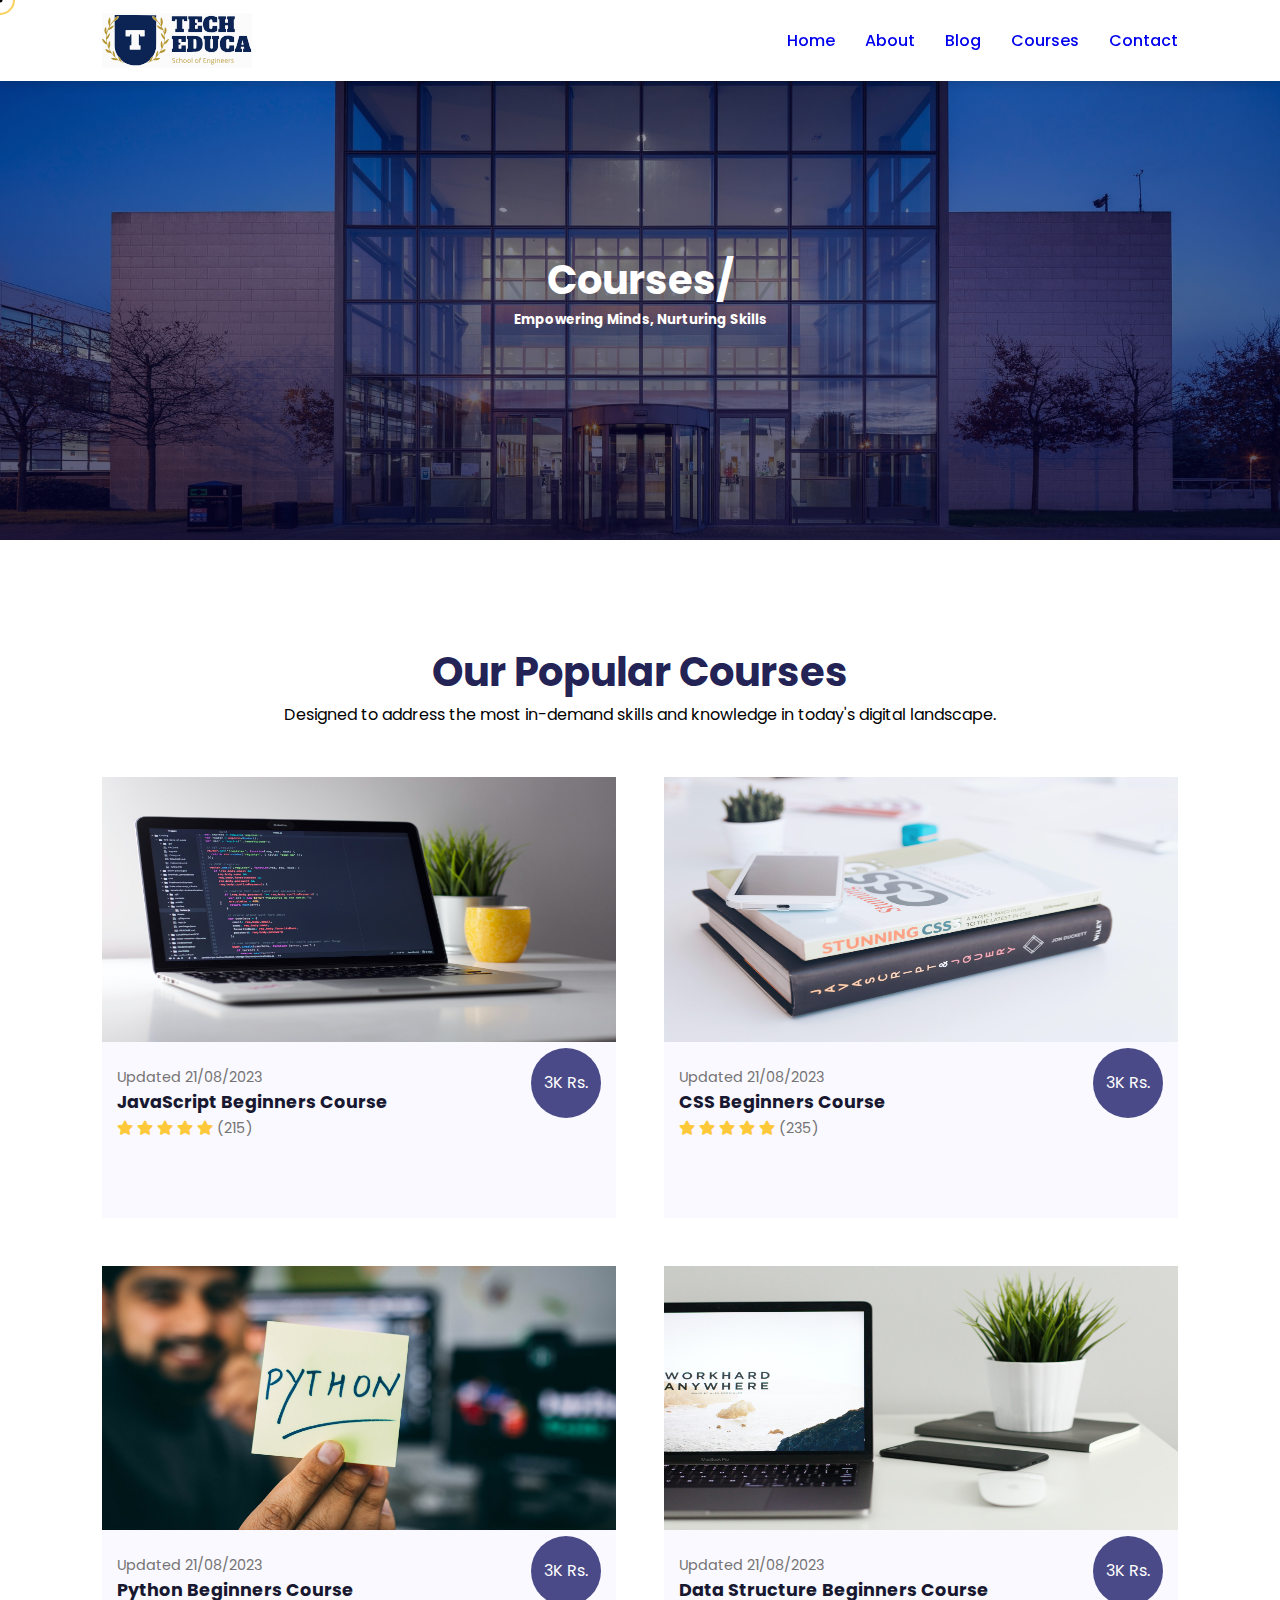
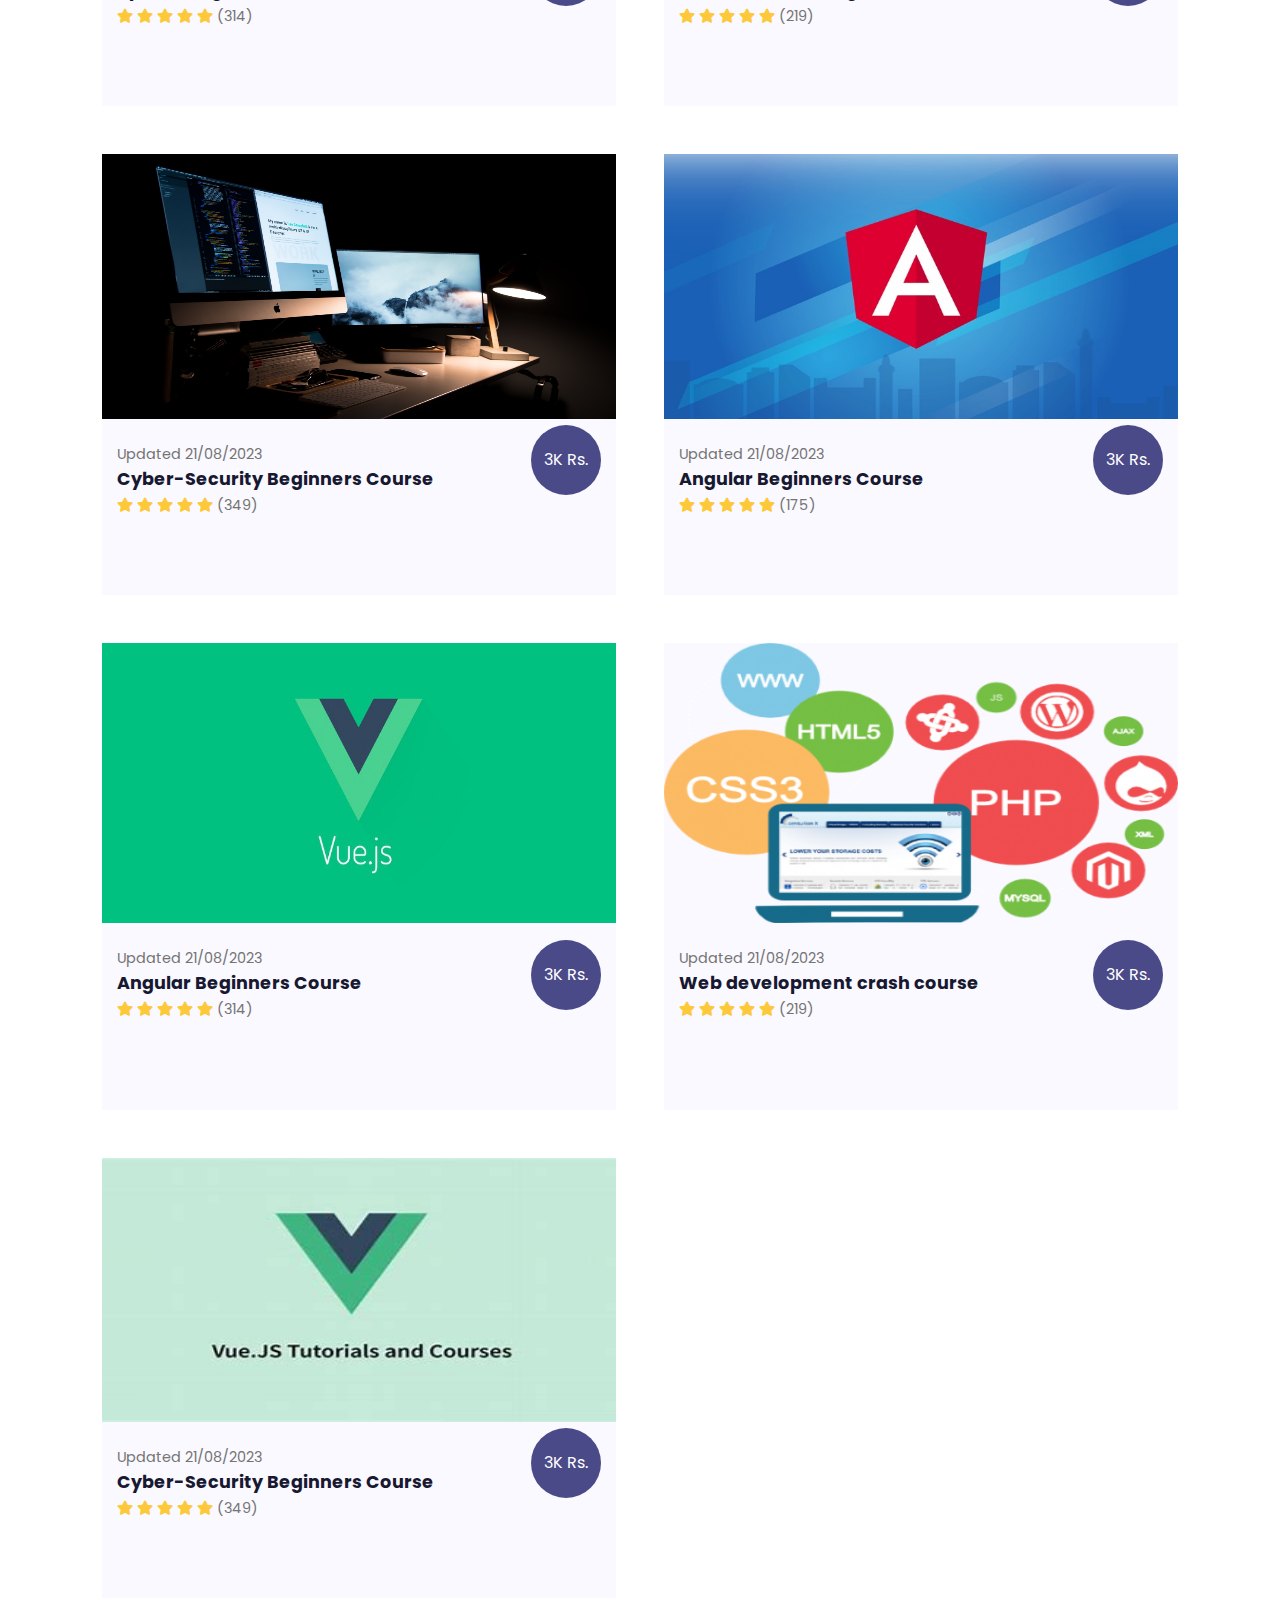
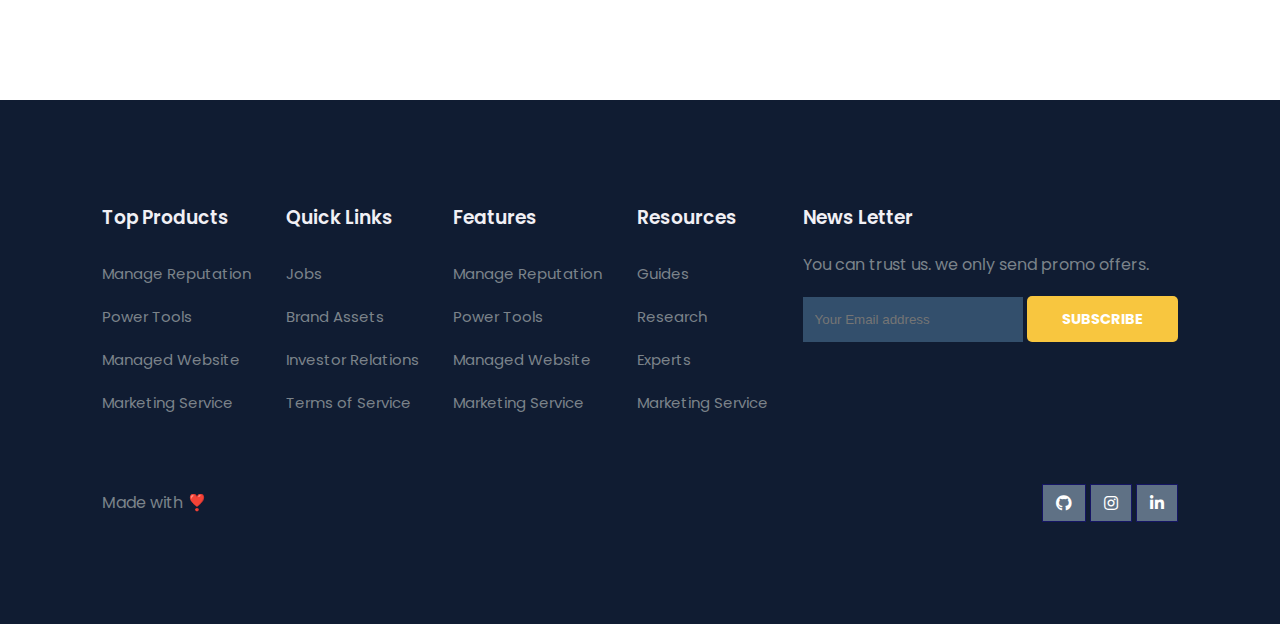
<file: course.html>
<!DOCTYPE html>
<html lang="en">
<head>
    <meta charset="UTF-8">
    <meta name="viewport" content="width=device-width, initial-scale=1.0">
    <title>EduTech</title>
    <link rel="stylesheet" href="style.css">
    <link rel="stylesheet" href="https://pro.fontawesome.com/releases/v5.10.0/css/all.css" />

</head>
<body>
    <div class="cursor-dot"></div>
    <div class="cursor-outline"></div>
    <!--Nevigation tag-->
    <nav>
        <img src="images/logo.svg" alt="logo">
        <div class="navigation">
            <ul class="unl">
                <li><a href="index.html">Home</a></li>
                <li><a href="about.html">About</a></li>
                <li><a href="blog.html">Blog</a></li>
                <li><a class="active" href="#">Courses</a></li>
                <li><a href="contact.html">Contact</a></li>
            </ul>
        </div>
    </nav>

    <!--HOME-->
    <section id="about-home">
        <h1 style="color:white">Courses/ </h1>
        <h5> Empowering Minds, Nurturing Skills </h5> 
        </div>  
    </section>
 
    <!--section-->
	   <!--Courses-->
    <section id="course">
        <h1>Our Popular Courses</h1>
        <p>Designed to address the most in-demand skills and knowledge in today's digital landscape.</p>
        <div class="course-box">
            <div class="courses">
            <div onclick="window.location.href='course-inner.html';" class="courses">
                <img src="images/c1.jpg" alt="course-1">
                <div class="details" >
                    <span>Updated 21/08/2023</span>
                    <h6>JavaScript Beginners Course</h6>
                    <div class="star">
                        <i class="fas fa-star"></i>
                        <i class="fas fa-star"></i>
                        <i class="fas fa-star"></i>
                        <i class="fas fa-star"></i>
                        <i class="fas fa-star"></i>
                        <span>(215)</span>
                    </div>
                </div>
                <div class="cost">
                        3K Rs.
                </div>
                </div> 
            </div>

            <div class="courses">
                <img src="images/c2.jpg" alt="course-1">
                <div class="details">
                    <span>Updated 21/08/2023</span>
                    <h6>CSS Beginners Course</h6>
                    <div class="star">
                        <i class="fas fa-star"></i>
                        <i class="fas fa-star"></i>
                        <i class="fas fa-star"></i>
                        <i class="fas fa-star"></i>
                        <i class="fas fa-star"></i>
                        <span>(235)</span>
                    </div>
                </div>
                <div class="cost">
                        3K Rs.
                </div>
            </div>

            <div class="courses">
                <img src="images/c3.jpg" alt="course-1">
                <div class="details">
                    <span>Updated 21/08/2023</span>
                    <h6>Python Beginners Course</h6>
                    <div class="star">
                        <i class="fas fa-star"></i>
                        <i class="fas fa-star"></i>
                        <i class="fas fa-star"></i>
                        <i class="fas fa-star"></i>
                        <i class="fas fa-star"></i>
                        <span>(314)</span>
                    </div>
                </div>
                <div class="cost">
                        3K Rs.
                </div>
            </div>


            <div class="courses">
                <img src="images/c4.jpg" alt="course-1">
                <div class="details">
                    <span>Updated 21/08/2023</span>
                    <h6>Data Structure Beginners Course</h6>
                    <div class="star">
                        <i class="fas fa-star"></i>
                        <i class="fas fa-star"></i>
                        <i class="fas fa-star"></i>
                        <i class="fas fa-star"></i>
                        <i class="fas fa-star"></i>
                        <span>(219)</span>
                    </div>
                </div>
                <div class="cost">
                        3K Rs.
                </div>
            </div>

            <div class="courses">
                <img src="images/c5.jpg" alt="course-1">
                <div class="details">
                    <span>Updated 21/08/2023</span>
                    <h6>Cyber-Security Beginners Course</h6>
                    <div class="star">
                        <i class="fas fa-star"></i>
                        <i class="fas fa-star"></i>
                        <i class="fas fa-star"></i>
                        <i class="fas fa-star"></i>
                        <i class="fas fa-star"></i>
                        <span>(349)</span>
                    </div>
                </div>
                <div class="cost">
                        3K Rs.
                </div>
            </div>

            <div class="courses">
                <img src="images/c6.jpg" alt="course-1">
                <div class="details">
                    <span>Updated 21/08/2023</span>
                    <h6>Angular Beginners Course</h6>
                    <div class="star">
                        <i class="fas fa-star"></i>
                        <i class="fas fa-star"></i>
                        <i class="fas fa-star"></i>
                        <i class="fas fa-star"></i>
                        <i class="fas fa-star"></i>
                        <span>(175)</span>
                    </div>
                </div>
                <div class="cost">
                        3K Rs.
                </div>
            </div>
            <div class="courses">
                <img src="images/c7.jpeg" alt="course-1">
                <div class="details">
                    <span>Updated 21/08/2023</span>
                    <h6>Angular Beginners Course</h6>
                    <div class="star">
                        <i class="fas fa-star"></i>
                        <i class="fas fa-star"></i>
                        <i class="fas fa-star"></i>
                        <i class="fas fa-star"></i>
                        <i class="fas fa-star"></i>
                        <span>(314)</span>
                    </div>
                </div>
                <div class="cost">
                        3K Rs.
                </div>
            </div>


            <div class="courses">
                <img src="images/c8.png" alt="course-1">
                <div class="details">
                    <span>Updated 21/08/2023</span>
                    <h6>Web development crash course</h6>
                    <div class="star">
                        <i class="fas fa-star"></i>
                        <i class="fas fa-star"></i>
                        <i class="fas fa-star"></i>
                        <i class="fas fa-star"></i>
                        <i class="fas fa-star"></i>
                        <span>(219)</span>
                    </div>
                </div>
                <div class="cost">
                        3K Rs.
                </div>
            </div>

            <div class="courses">
                <img src="images/c9.jpeg" alt="course-1">
                <div class="details">
                    <span>Updated 21/08/2023</span>
                    <h6>Cyber-Security Beginners Course</h6>
                    <div class="star">
                        <i class="fas fa-star"></i>
                        <i class="fas fa-star"></i>
                        <i class="fas fa-star"></i>
                        <i class="fas fa-star"></i>
                        <i class="fas fa-star"></i>
                        <span>(349)</span>
                    </div>
                </div>
                <div class="cost">
                        3K Rs.
                </div>
            </div>


        </div>
    </section>
           <!--Footer-->
    <footer>
        <div class="footer-col">
            <h3>Top Products</h3>
            <li>Manage Reputation</li>
            <li>Power Tools</li>
            <li>Managed Website</li>
            <li>Marketing Service</li>
        </div>

        <div class="footer-col">
            <h3>Quick Links</h3>
            <li>Jobs</li>
            <li>Brand Assets</li>
            <li>Investor Relations</li>
            <li>Terms of Service</li>
        </div>

        <div class="footer-col">
            <h3>Features</h3>
            <li>Manage Reputation</li>
            <li>Power Tools</li>
            <li>Managed Website</li>
            <li>Marketing Service</li>
        </div>

        <div class="footer-col">
            <h3>Resources</h3>
            <li>Guides</li>
            <li>Research</li>
            <li>Experts</li>
            <li>Marketing Service</li>
        </div>

        <div class="footer-col">
            <h3>News Letter</h3>
            <p>You can trust us. we only send promo offers.</p>
            <div class="subscribe">
                <input type="text" placeholder="Your Email address">
                <a href="#" class="yellow">SUBSCRIBE</a>
            </div>
        </div>

        <div class="copyright">
            <p>Made with ❣️</p>
            <div class="pro-link"></div>
            <div class="pro-link">
                <i class="fab fa-github"></i>
                <i class="fab fa-instagram"></i>
                <i class="fab fa-linkedin-in"></i>
            </div>
        </div>
    </footer>
    <script src="app.js"></script>
</body>
</html>
</file>
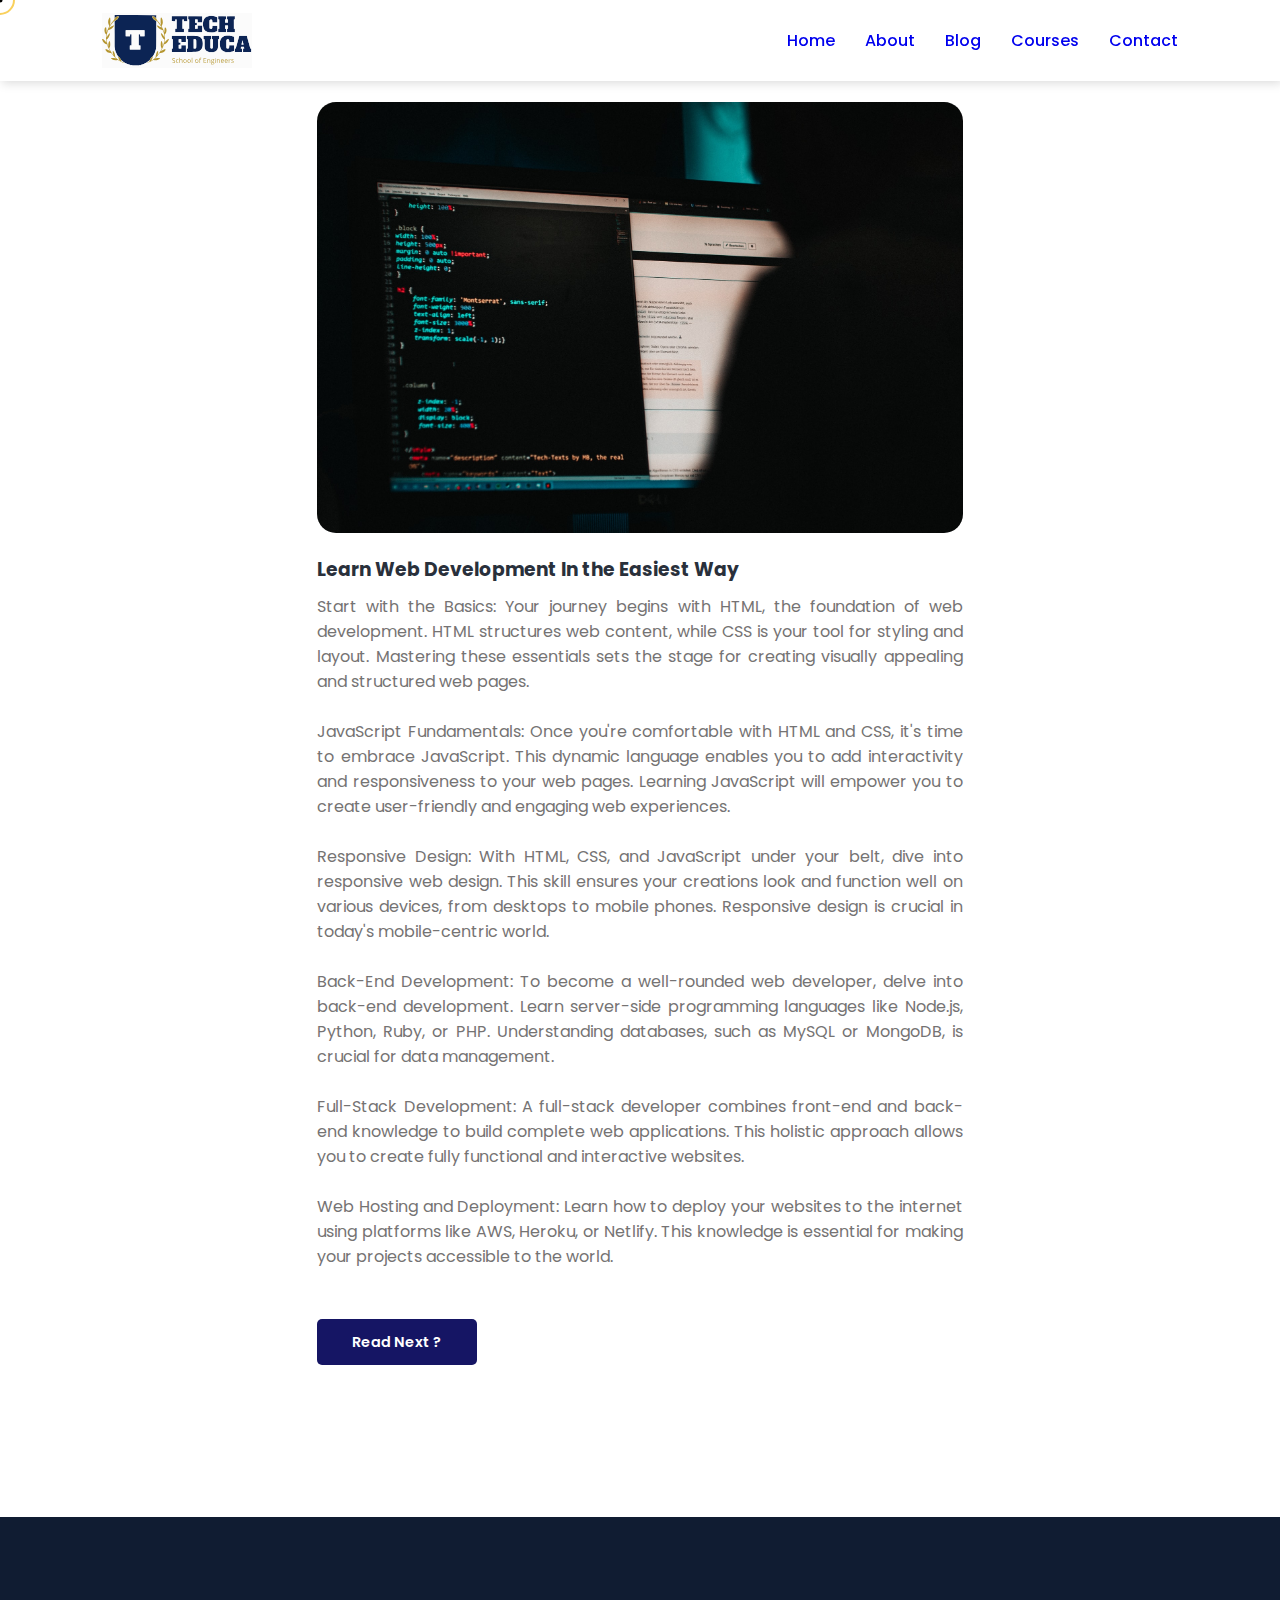
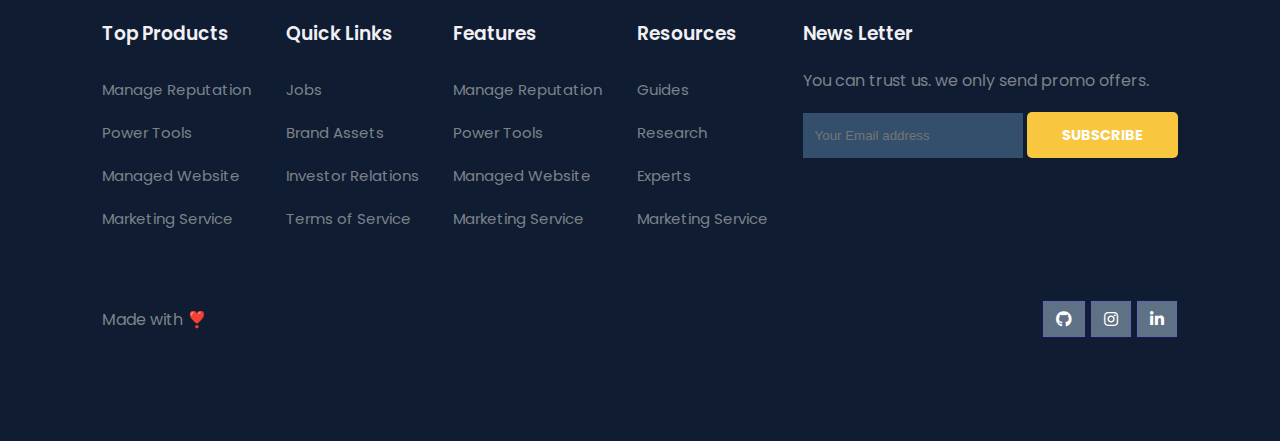
<file: post.html>
<!DOCTYPE html>
<html lang="en">
<head>
    <meta charset="UTF-8">
    <meta name="viewport" content="width=device-width, initial-scale=1.0">
    <title>EduTech</title>
    <link rel="stylesheet" href="style.css">

    <link rel="stylesheet" href="https://pro.fontawesome.com/releases/v5.10.0/css/all.css" />

</head>
<body>
    <!--Nevigation tag-->
    <div class="cursor-dot"></div>
    <div class="cursor-outline"></div>
    <nav>
        <img src="images/logo.svg" alt="logo">
        <div class="navigation">
            <ul class="unl">
                <li><a href="index.html">Home</a></li>
                <li><a href="about.html">About</a></li>
                <li><a class="active" href="blog.html">Blog</a></li>
                <li><a href="course.html">Courses</a></li>
                <li><a href="contact.html">Contact</a></li>
            </ul>
        </div>
    </nav>

    <!--HOME-->
    <section id="blog-container">
        <div class="blogs blogpost">
            <div class="post">
                <img src="images/b1.jpg" alt="">
                <h3>Learn Web Development In the Easiest Way</h3>
                <p>
                    Start with the Basics: Your journey begins with HTML, the foundation of web development. HTML structures web content, while CSS is your tool for styling and layout. Mastering these essentials sets the stage for creating visually appealing and structured web pages.
                    <br><br>
                    JavaScript Fundamentals: Once you're comfortable with HTML and CSS, it's time to embrace JavaScript. This dynamic language enables you to add interactivity and responsiveness to your web pages. Learning JavaScript will empower you to create user-friendly and engaging web experiences.
                    <br><br>
                    Responsive Design: With HTML, CSS, and JavaScript under your belt, dive into responsive web design. This skill ensures your creations look and function well on various devices, from desktops to mobile phones. Responsive design is crucial in today's mobile-centric world.
                    <br><br>
                    Back-End Development: To become a well-rounded web developer, delve into back-end development. Learn server-side programming languages like Node.js, Python, Ruby, or PHP. Understanding databases, such as MySQL or MongoDB, is crucial for data management.
                    <br><br>
                    Full-Stack Development: A full-stack developer combines front-end and back-end knowledge to build complete web applications. This holistic approach allows you to create fully functional and interactive websites.
                    <br><br>
                    Web Hosting and Deployment: Learn how to deploy your websites to the internet using platforms like AWS, Heroku, or Netlify. This knowledge is essential for making your projects accessible to the world.
                </p>
                <a href="#">Read Next ?</a>
            </div>
        </div>
    </section>
        <!--Footer-->
    <footer>
        <div class="footer-col">
            <h3>Top Products</h3>
            <li>Manage Reputation</li>
            <li>Power Tools</li>
            <li>Managed Website</li>
            <li>Marketing Service</li>
        </div>

        <div class="footer-col">
            <h3>Quick Links</h3>
            <li>Jobs</li>
            <li>Brand Assets</li>
            <li>Investor Relations</li>
            <li>Terms of Service</li>
        </div>

        <div class="footer-col">
            <h3>Features</h3>
            <li>Manage Reputation</li>
            <li>Power Tools</li>
            <li>Managed Website</li>
            <li>Marketing Service</li>
        </div>

        <div class="footer-col">
            <h3>Resources</h3>
            <li>Guides</li>
            <li>Research</li>
            <li>Experts</li>
            <li>Marketing Service</li>
        </div>

        <div class="footer-col">
            <h3>News Letter</h3>
            <p>You can trust us. we only send promo offers.</p>
            <div class="subscribe">
                <input type="text" placeholder="Your Email address">
                <a href="#" class="yellow">SUBSCRIBE</a>
            </div>
        </div>

        <div class="copyright">
            <p>Made with ❣️</p>
            <div class="pro-link"></div>
            <div class="pro-link">
                <i class="fab fa-github"></i>
                <i class="fab fa-instagram"></i>
                <i class="fab fa-linkedin-in"></i>
            </div>
        </div>
    </footer>
    <script src="app.js"></script>
</body>
</html>
</file>
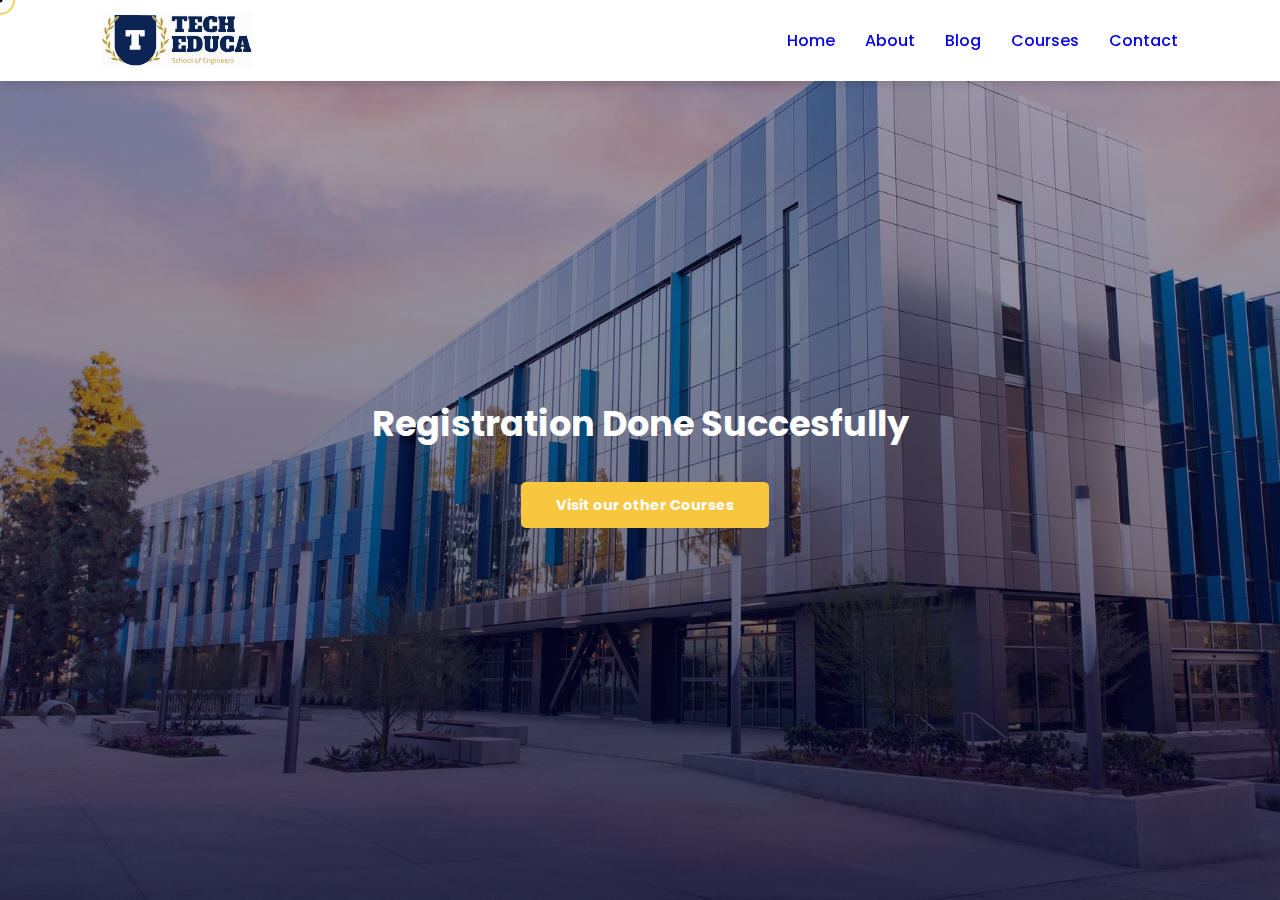
<file: Registrationdone.html>
<!DOCTYPE html>
<html lang="en">

<head>
    <meta charset="UTF-8">
    <meta name="viewport" content="width=device-width, initial-scale=1.0">
    <title>EduTech</title>
    <link rel="stylesheet" href="style.css">
    <link rel="stylesheet" href="https://pro.fontawesome.com/releases/v5.10.0/css/all.css" />
</head>

<body>
    <!--Nevigation tag-->
    <div class="cursor-dot"></div>
    <div class="cursor-outline"></div>
    <nav>
        <img src="images/logo.svg" alt="logo">
        <div class="navigation">
            <ul class="unl">
                <li><a href="#">Home</a></li>
                <li><a href="about.html">About</a></li>
                <li><a href="blog.html">Blog</a></li>
                <li><a href="course.html">Courses</a></li>
                <li><a href="contact.html">Contact</a></li>
            </ul>
        </div>
    </nav>
    <!--HOME-->
    <section id="home">
        <div>
            <h2>Registration Done Succesfully </h2>
        </div>
        <div class="btn">
            <a href="course.html" class="yellow">Visit our other Courses</a>
        </div>
    </section>
    <script src="app.js"></script>
</body>

</html>
</file>
<file: style.css>
@import url("https://fonts.googleapis.com/css2?family=Poppins:wght@100;200;300;400;500;600;700;800;900&display=swap");
* {
  margin: 0;
  padding: 0;
  box-sizing: border-box;
}

body {
  font-family: "poppins", sans-serif;
  cursor: none;
}
h1 {
  font-size: 2.5rem;
  font-weight: 700;
  color: rgb(35, 35, 85);
}



span {
  font-size: 0.9rem;
  color: #757373;
}

h6 {
  font-size: 1.1rem;
  color: rgb(24, 24, 49);
}

.unl {
  list-style-type: none;
  padding: 0;
}
.cursor-dot {
  width: 5px;
  height: 5px;
  background-color: black;
}
.cursor-outline {
  width: 30px;
  height: 30px;
  border: 2px solid hsla(44, 93%, 61%, 0.847);
}
.cursor-dot,
.cursor-outline {
  position: fixed;
  top: 0;
  left: 0;
  transform: translate(-50%, -50%);
  border-radius: 50%;
  z-index: 100;
  pointer-events: none;
}
nav {
  display: flex;
  flex-direction: row;
  justify-content: space-between;
  padding: 1vw 8vw;
  align-items: center;
  box-shadow: 2px 2px 10px rgba(0, 0, 0, 0.15);
  position: fixed;
  width: 100%;
  background-color: white;
  z-index: 90;
}

nav img {
  width: 150px;
  cursor: pointer;
}

nav .navigation ul {
  display: flex;
  flex-direction: row;
}

nav .navigation ul li {
  margin-left: 30px;
}

nav .navigation ul li a {
  text-decoration: none;
  columns: rgb(21, 21, 100);
  font-size: 16px;
  font-weight: 500;
  transition: 0.3s ease;
}

nav .navigation ul li a:hover {
  color: #fdc93b;
}


#home {
  background-image: linear-gradient(rgba(9, 5, 54, 0.3), rgba(5, 4, 46, 0.7)),
    url("images/back.jpg");
  width: 100%;
  height: 100vh;
  background-size: cover;
  background-position: center;
  display: flex;
  flex-direction: column;
  justify-content: center;
  align-items: center;
  text-align: center;
  padding-top: 40px;
}

#home h2 {
  color: white;
  font-size: 2.2rem;
}

#home p {
  width: 50%;
  color: white;
  font-size: 1rem;
  line-height: 25px;
}

#home a {
  text-decoration: none;
  font-size: 0.9rem;
  padding: 13px 35px;
  font-weight: 700;
  background-color: white;
  border-radius: 5px;
}

#home .btn {
  margin-top: 15px;
  padding: 3vh;
}

#home .blue {
  margin-right: 10px;
  color: white;
  background: rgb(46, 46, 155);
  transition: 0.3s ease;
}

#home .blue:hover {
  color: rgb(46, 46, 155);
  background: white;
}

#home .yellow {
  margin-left: 10px;
  color: white;
  background: rgb(248, 198, 63);
  transition: 0.3s ease;
}

#home .yellow:hover {
  margin-left: 10px;
  color: rgb(248, 198, 63);
  background: white;
}

#Features {
  padding: 5vw 8vw 0 8vw;
  text-align: center;
}

#Features .fea-base {
  display: grid;
  grid-template-columns: repeat(auto-fit, minmax(350px, 1fr));
  grid-gap: 3rem;
  margin-top: 50px;
}

#Features .fea-box {
  background: #dbdbecc1;
  text-align: start;
  width: 400px;
  border: 1px;
  border-radius: 10px;
}

#Features .fea-box i {
  font-size: 2.3rem;
  color: rgb(44, 44, 80);
  padding-top: 25px;
  padding-left: 25px;
}

#Features .fea-box h3 {
  font-size: 1.2rem;
  font-weight: 600;
  color: rgb(46, 46, 59);
  padding: 13px 2px 7px 25px;
}

#Features .fea-box p {
  font-size: 1rem;
  font-weight: 400;
  color: rgb(70, 70, 87);
  padding: 0px 15px 20px 25px;
}

#course {
  padding: 8vw 8vw 8vw 8vw;
  text-align: center;
}

#course .course-box {
  display: grid;
  grid-template-columns: repeat(auto-fit, minmax(350px, 1fr));
  grid-gap: 3rem;
  margin-top: 50px;
}

#course .courses {
  text-align: start;
  background: #f9f9ff;
  height: 100%;
  position: relative;
  transition: 0.3s ease-in-out;
}

#course .courses:hover {
  transform: scale(1.05);
  box-shadow: 5px 5px 5px 5px rgb(16, 28, 50);
}

#course .courses img {
  width: 100%;
  height: 60%;
  background-size: cover;
  background-position: center;
}

#course .courses .details {
  padding: 15px 15px 0 15px;
}

#course .courses .details i {
  color: #fdc93b;
  font-size: 0.9rem;
}

#course .courses .cost {
  background-color: rgb(74, 74, 136);
  color: white;
  line-height: 70px;
  width: 70px;
  height: 70px;
  text-align: center;
  border-radius: 50%;
  position: absolute;
  right: 15px;
  bottom: 100px;
}
#course .courses .details a{
    text-decoration: none;
}

#registration {
  padding: 6vw 8vw 6vw 8vw;
  background-image: linear-gradient(
      rgba(99, 112, 168, 0.5),
      rgba(81, 91, 233, 0.5)
    ),
    url("images/signup.jpg");
  width: 100%;
  height: 100%;
  background-size: cover;
  background-position: center;
  display: flex;
  justify-content: space-between;
  align-items: center;
}

#registration .reminder {
  color: white;
}

#registration .reminder h1 {
  color: white;
}

#registration .reminder .time {
  display: flex;
  flex-direction: row;
  margin-top: 40px;
}

#registration .reminder .time .date {
  text-align: center;
  padding: 13px 33px;
  background-color: rgb(255, 255, 255, 0.5);
  backdrop-filter: blur(4px);
  box-shadow: 0 8px 32px 0 rgba(31, 38, 135, 0.37);
  margin: 0 5px 10px 5px;
  border: 1px solid rgba(255, 255, 255, 0.5);
  border-radius: 10px;
  font-size: 1.2rem;
  font-weight: 600;
}

#registration .form {
  background: white;
  border-radius: 8px;
  display: flex;
  flex-direction: column;
  padding: 40px;
  box-shadow: 0 8px 32px 0 rgba(31, 38, 135, 0.37);
}

#registration .form input {
  margin: 15px 0;
  padding: 15px 10px;
  border: 1px solid rgb(84, 40, 241);
  outline: none;
}

#registration .form .btn {
  margin-top: 20px;
}

#registration .form a.yellow {
  text-decoration: none;
  font-size: 0.9rem;
  padding: 13px 35px;
  font-weight: 700;
  background-color: white;
  border-radius: 5px;
  color: white;
  background: rgb(248, 198, 63);
  transition: 0.3s ease;
}

#registration .form a.yellow:hover {
  color: rgb(248, 198, 63);
  background: white;
}

#registration .form input::placeholder {
  color: #413c3c;
  font-weight: 500;
  font-size: 0.9rem;
}

#exprts {
  padding: 8vw 8vw 8vw 8vw;
  text-align: center;
}

#exprts .expert-box {
  display: grid;
  grid-template-columns: repeat(auto-fit, minmax(200px, 1fr));
  grid-gap: 3rem;
  margin-top: 50px;
}

#exprts .expert-box .profile {
  background: #fafaf1;
  padding: 30px 10px;
}
.pro-link {
  margin-top: 10px;
}
.pro-link a:link {
  text-decoration: none;
}
.pro-link i {
  padding: 10px 13px;
  border: 1px solid rgb(21, 21, 100);
  cursor: pointer;
  transition: 0.3s ease;
}

.pro-link i:hover {
  background: rgb(21, 21, 100);
  color: white;
  border: 1px solid rgb(21, 21, 100);
  cursor: pointer;
}

footer {
  padding: 8vw;
  background-color: #101c32;
  display: flex;
  justify-content: space-between;
  align-items: flex-start;
  flex-wrap: wrap;
}

footer .footer-col {
  padding-bottom: 40px;
}

footer h3 {
  color: rgb(241, 240, 245);
  font-weight: 600;
  padding-bottom: 20px;
}

footer li {
  list-style: none;
  color: #7b838a;
  padding: 10px 0;
  font-size: 15px;
  cursor: pointer;
  transition: 0.3s ease;
}

footer li:hover {
  color: rgb(241, 240, 245);
}

footer p {
  color: #7b838a;
}

footer .subscribe {
  margin-top: 20px;
}

footer input {
  width: 220px;
  padding: 15px 12px;
  background: #334f6c;
  border: none;
  outline: none;
  color: white;
}

footer .subscribe a {
  text-decoration: none;
  font-size: 0.9rem;
  padding: 13px 35px;
  font-weight: 700;
  background-color: white;
  border-radius: 5px;
  color: white;
  background: rgb(248, 198, 63);
  transition: 0.3s ease;
}

footer .subscribe a:hover {
  color: rgb(248, 198, 63);
  background: white;
}

footer .copyright {
  margin-top: 20px;
  display: flex;
  justify-content: space-between;
  align-items: center;
  width: 100%;
  flex-wrap: wrap;
}

footer .copyright .pro-link {
  margin-top: 0px;
}

footer .copyright .pro-link i {
  background-color: #5f7185;
  color: white;
}

footer .copyright .pro-link i:hover {
  background-color: #fdc93b;
  color: #2c2c2c;
}
/* About */

#about-home {
  background-image: linear-gradient(rgba(9, 5, 54, 0.3), rgba(5, 4, 46, 0.7)),
    url("images/back1.jpg");
  width: 100%;
  height: 60vh;
  color: white;
  background-size: cover;
  background-position: center;
  display: flex;
  flex-direction: column;
  justify-content: center;
  align-items: center;
  text-align: center;
  padding-top: 40px;
}

#about-container {
  display: flex;
  align-items: center;
  padding: 8vw 8vw 2vw 8vw;
}

#about-container .about-img {
  width: 60%;
  padding-right: 60px;
}

#about-container .about-img img {
  width: 100%;
}

#about-container .about-text {
  width: 40%;
}

#about-container .about-text h2 {
  color: #293038;
  padding-bottom: 15px;
}

#about-container .about-text p {
  color: #686f7a;
  font-weight: 300;
}

#about-container .about-text .about-fe {
  display: flex;
  justify-content: space-between;
  align-items: flex-start;
  margin-top: 30px;
}

#about-container .about-text .about-fe img {
  width: 50px;
  background-size: cover;
  background-position: center;
  margin-right: 20px;
}

#about-container .about-text .about-fe .fe-text {
  width: 90%;
}

#about-container .about-text .about-fe .fe-text h5 {
  font-size: 16px;
  color: #293038;
}

#trust {
  text-align: center;
  padding: 8vw;
}

#trust .trust-img {
  margin-top: 60px;
  align-items: center;
  display: flex;
  justify-content: space-between;
}

#trust .trust-img img {
  width: 90px;
  height: auto;
  padding-bottom: 25px;
}

/* About */
#about-container {
  padding: 8vw 4vw 2vw 4vw;
}
#about-container .about-img {
  padding-right: 30px;
}

/*BLOG*/
#blog-container {
  display: flex;
  align-items: flex-start;
  justify-content: space-between;
  padding: 8vw;
}
#blog-container .blogs {
  width: 60%;
}
#blog-container .blogs img {
  width: 100%;
  border-radius: 19px;
}
#blog-container .blogs .post {
  padding-bottom: 60px;
}
#blog-container .blogs .post h3 {
  color: #29303b;
  padding: 15px 0 10px 0;
}
#blog-container .blogs .post p {
  color: #757373;
  padding-bottom: 20px;
}
#blog-container .blogs .post a {
  text-decoration: none;
  font-size: 0.9rem;
  padding: 13px 35px;
  background-color: rgb(21, 21, 100);
  color: #fff;
  border-radius: 5px;
  font-weight: 600;
}

#blog-container .cate {
  width: 30%;
}
#blog-container .cate h2 {
  padding-bottom: 7px;
}
#blog-container .cate a {
  text-decoration: none;
  color: #757373;
  font-weight: 500;
  line-height: 45px;
}
#blog-container .blogpost {
  width: 60%;
  margin: 0 auto;
}
#blog-container .blogpost p {
  text-align: justify;
  padding-bottom: 60px !important;
}

/*Courses*/
#course-inner {
  display: flex;
  align-items: flex-start;
  justify-content: space-between;
  padding: 8vw;
}

#course-inner h3 {
  padding: 35px 0 25px 0;
  color: #293038;
}

#course-inner p {
  color: #64626e;
}

#course-inner hr {
  height: 1px;
  background: rgba(236, 226, 229, 0.5);
  margin-top: 40px;
}

#course-inner .overview {
  width: 70%;
}

#course-inner .overview .course-img {
  width: 100%;
  height: 60wh;
  object-fit: cover;
  border-radius: 12px;
  margin-bottom: 20px;
}

#course-inner .overview .course-head {
  display: flex;
  align-items: flex-start;
  justify-content: space-between;
}

#course-inner .overview .course-head .c-name {
  width: 70%;
}

#course-inner .overview .course-head .c-name h2 {
  color: #293038;
}

#course-inner .overview .course-head .c-name .star {
  margin: 6px 0;
}

#course-inner .overview .course-head .c-name .star i {
  color: #fdc93b;
  font-size: 0.9rem;
}

#course-inner .overview .course-head .c-name p {
  font-size: 15px;
}

#course-inner .overview .course-head span {
  padding: 16px 22px;
  border-radius: 5px;
  color: #5838fc;
  font-size: 24px;
  font-weight: 700;
  background-color: rgba(88, 56, 252, 0.1);
}

#course-inner .learn p {
  font-size: 15px;
  padding-bottom: 15px;
}

#course-inner .learn p i {
  color: #654ce4;
  font-weight: 700;
  margin-right: 20px;
}

#course-inner .tutor {
  display: flex;
}

#course-inner .tutor img {
  display: flex;
  height: 70px;
  border-radius: 50%;
  margin-right: 20px;
}

#course-inner .tutor h5 {
  font-size: 15px;
}

#course-inner .enroll {
  width: 300px;
  padding: 0 30px 30px 30px;
  border-radius: 11px;
  box-shadow: 0px 20px 40px 0 rgb(11 2 55 / 8%);
}

#course-inner .enroll p {
  font-size: 15px;
  color: #64626e;
  margin: 15px 0;
}

#course-inner .enroll p i {
  color: #654ce4;
  font-weight: 500;
  margin-right: 18px;
  width: 16px;
  height: 16px;
  line-height: 16px;
  text-align: center;
}

#course-inner .enroll .enroll-btn {
  padding: 25px 0 20px 0;
  margin: auto;
  text-align: center;
}

#course-inner .enroll .enroll-btn a {
  text-decoration: none;
  font-size: 0.8rem;
  padding: 13px 45px;
  border-radius: 5px;
  font-weight: 600;
  color: #fff;
  background: rgb(50, 500, 136);
}
/*contact*/
#contact {
  padding: 8vw;
  display: flex;
  justify-content: space-between;
  align-items: flex-start;
}
#contact .getin {
  width: 350px;
}
#contact .getin h2 {
  color: #2c234d;
  font-size: 30px;
  font-weight: 800;
  line-height: 0.8;
  margin-bottom: 16px;
}
#contact .getin p {
  color: #686875;
  line-height: 24px;
  margin-bottom: 33px;
  padding-bottom: 25px;
  border-bottom: 1px solid #e5e4ed;
}
#contact .getin h3 {
  color: #2c234d;
  font-size: 16px;
  font-weight: 600;
  line-height: 26px;
  margin-bottom: 15px;
}
#contact .getin .getin-details div {
  display: flex;
}
#contact .getin .getin-details div .get {
  font-size: 16px;
  line-height: 22px;
  color: #5838fc;
  margin-right: 20px;
}
#contact .getin .getin-details div p {
  font-size: 14px;
  border-bottom: none;
  line-height: 22px;
  margin-bottom: 15px;
}
#contact .getin .getin-details .pro-link i {
  margin-right: 8px;
}
#contact .form {
  width: 60%;
  background: #f7f6fa;
  padding: 40px;
  border-radius: 10px;
}
#contact .form h4 {
  font-size: 24px;
  color: #2c234d;
  line-height: 30px;
  margin-bottom: 8px;
}
#contact .form p {
  color: #686875;
  line-height: 24px;
  padding-bottom: 25px;
}
#contact .form .form-row {
  display: flex;
  justify-content: space-between;
  width: 100%;
}
#contact .form .form-row input {
  width: 48%;
  font-size: 14px;
  font-weight: 400;
  border-radius: 3px;
  border: none;
  background: #fff;
  color: #7e7c87;
  outline: none;
  padding: 20px 30px;
  margin-bottom: 20px;
}
#contact .form .form-col input,
#contact .form .form-col textarea {
  width: 100%;
  font-size: 14px;
  font-weight: 400;
  border-radius: 3px;
  border: none;
  background: #fff;
  color: #7e7c87;
  outline: none;
  padding: 20px 30px;
  margin-bottom: 20px;
}
#contact .form button {
  font-size: 0.9rem;
  padding: 13px 25px;
  background: rgb(21, 21, 100);
  border-radius: 5px;
  outline: none;
  border: none;
  font-weight: 600;
  cursor: pointer;
  color: #fff;
}
#map {
  width: 100%;
  height: 70vh;
  margin-bottom: 8vw;
}
#map iframe {
  width: 100%;
  height: 100%;
}
</file>
